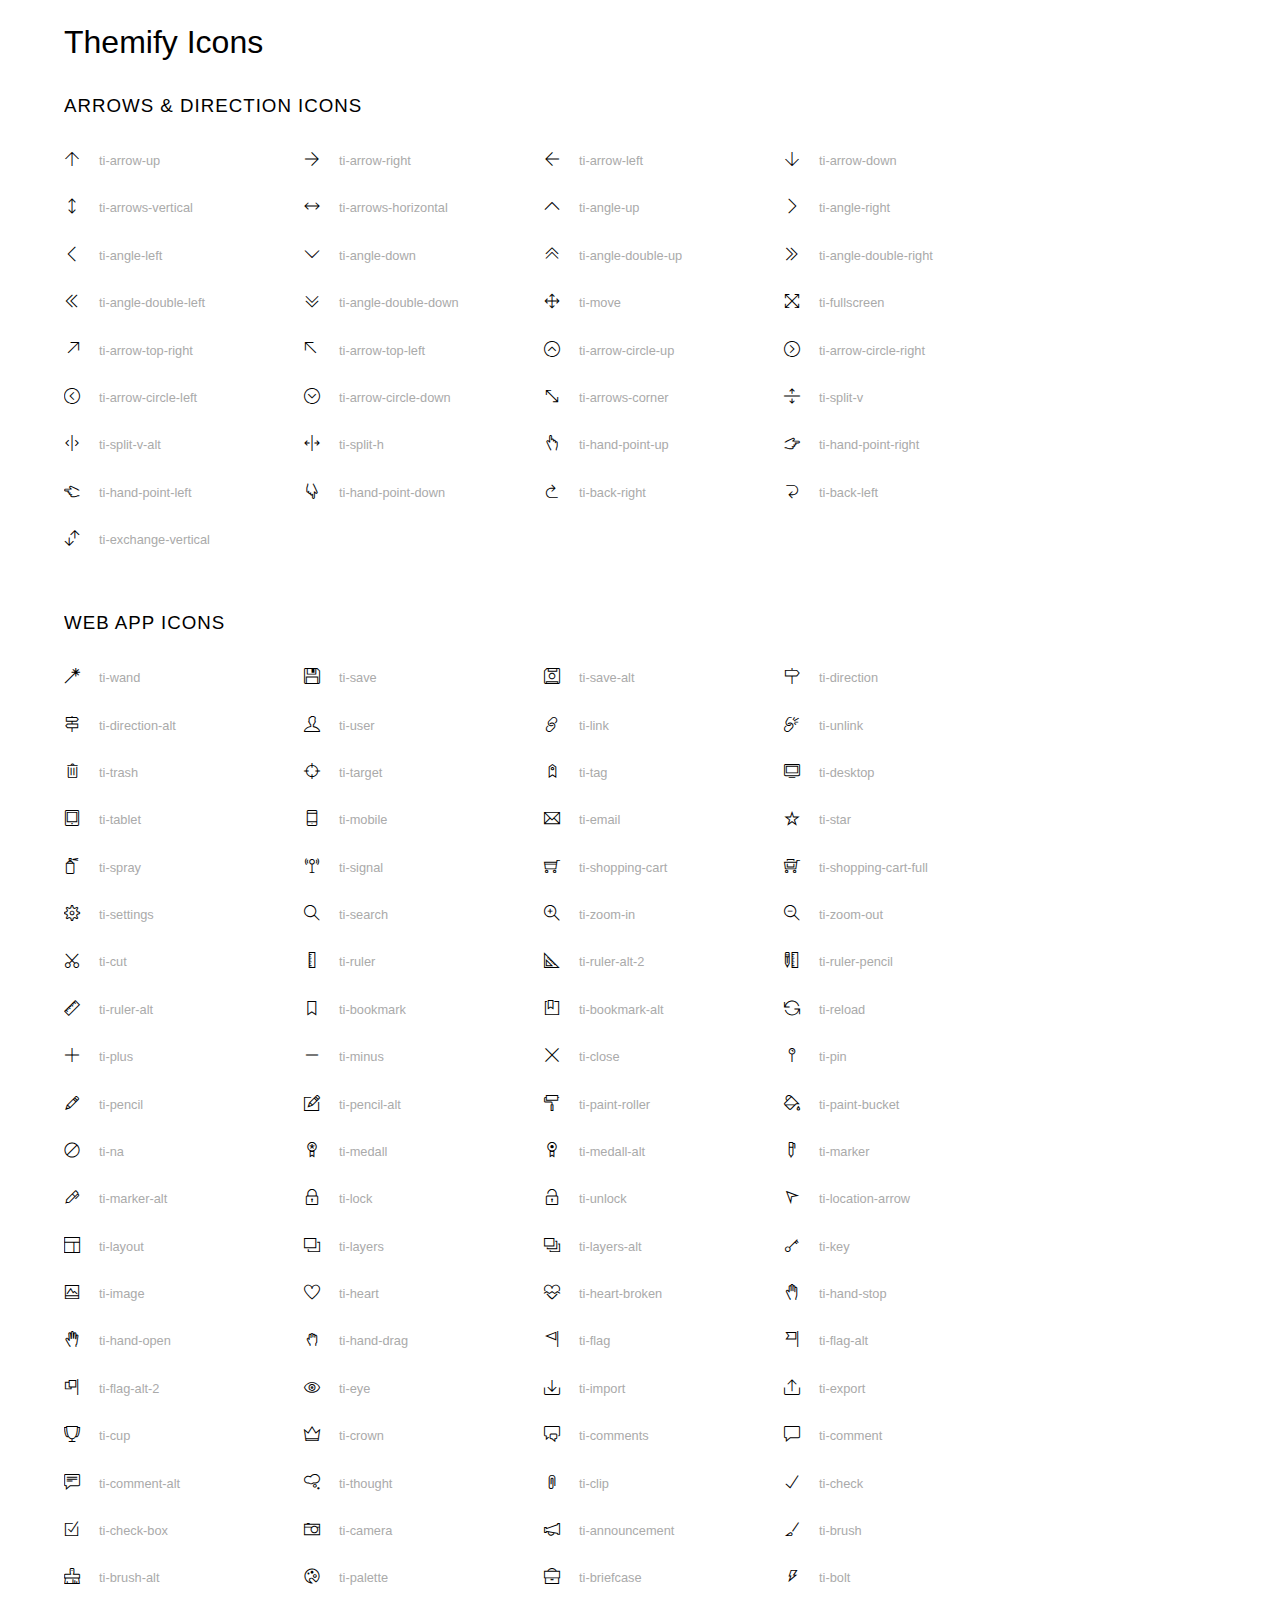
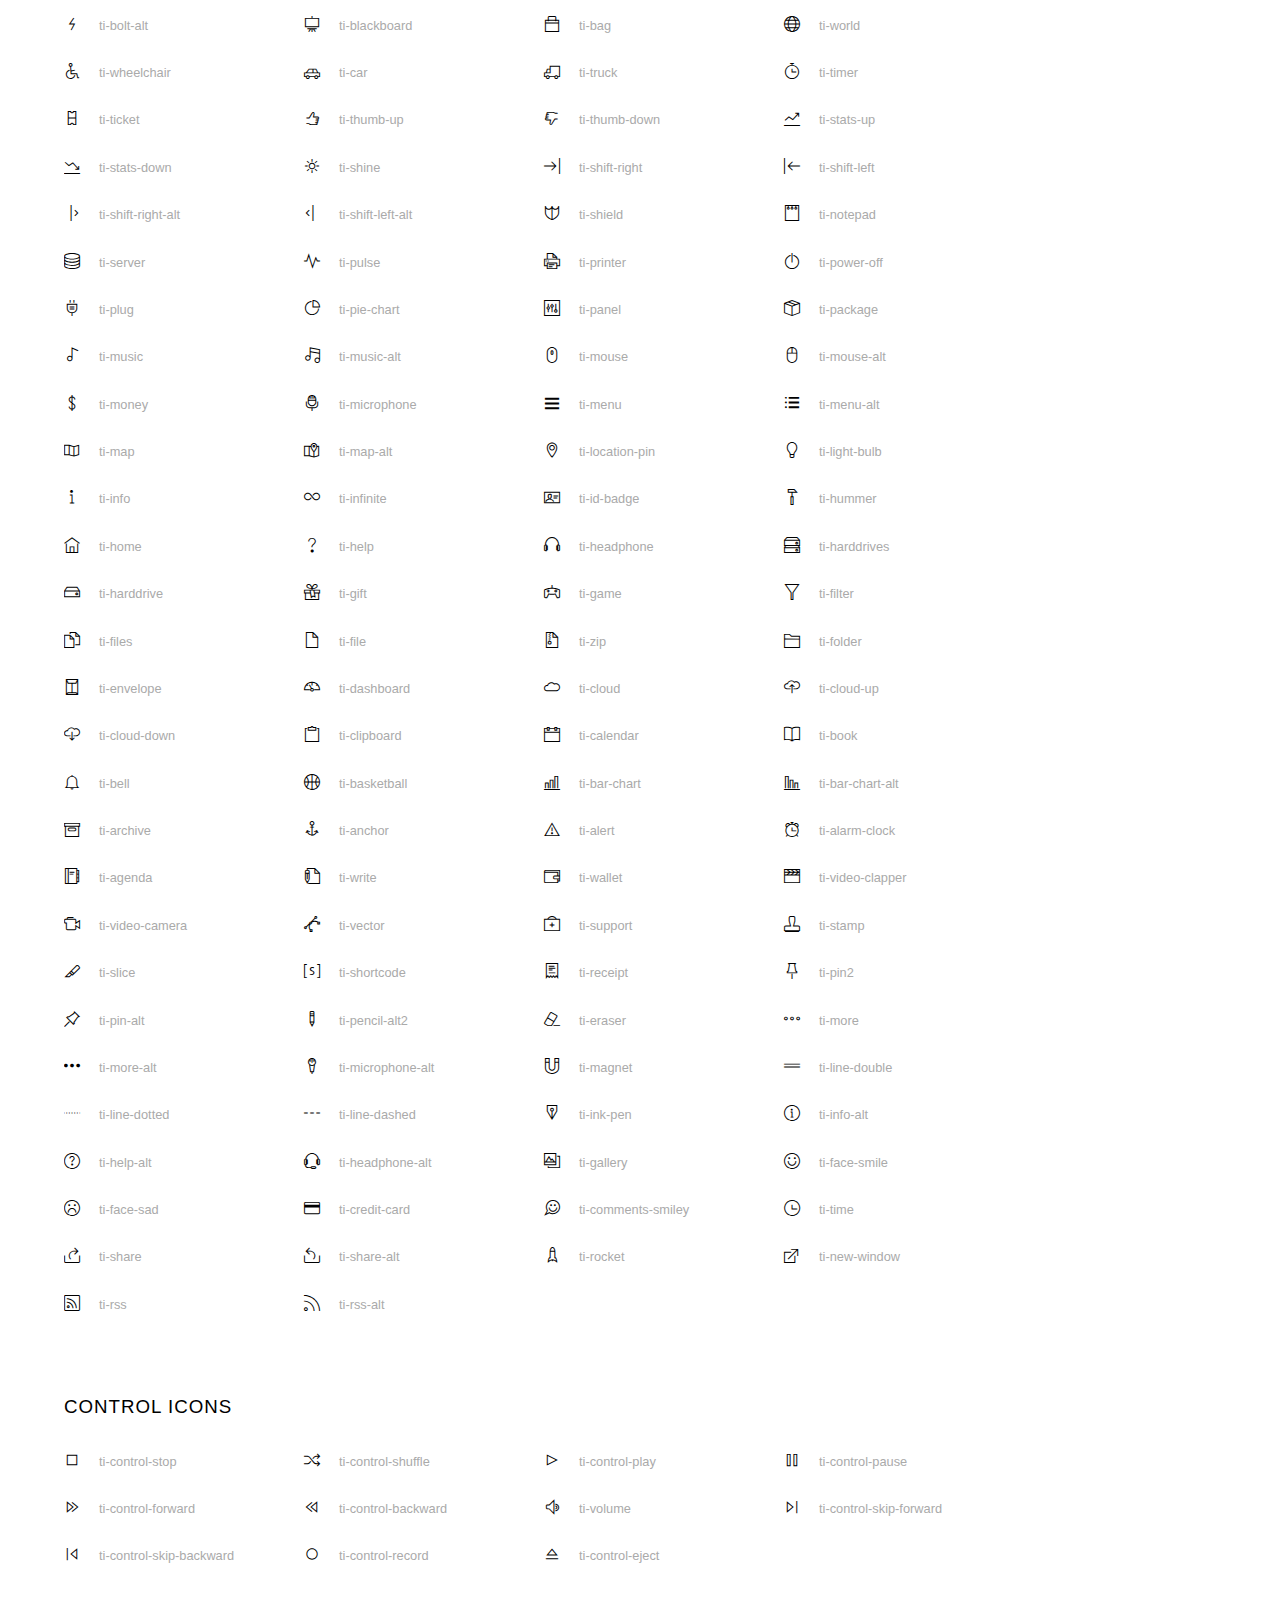
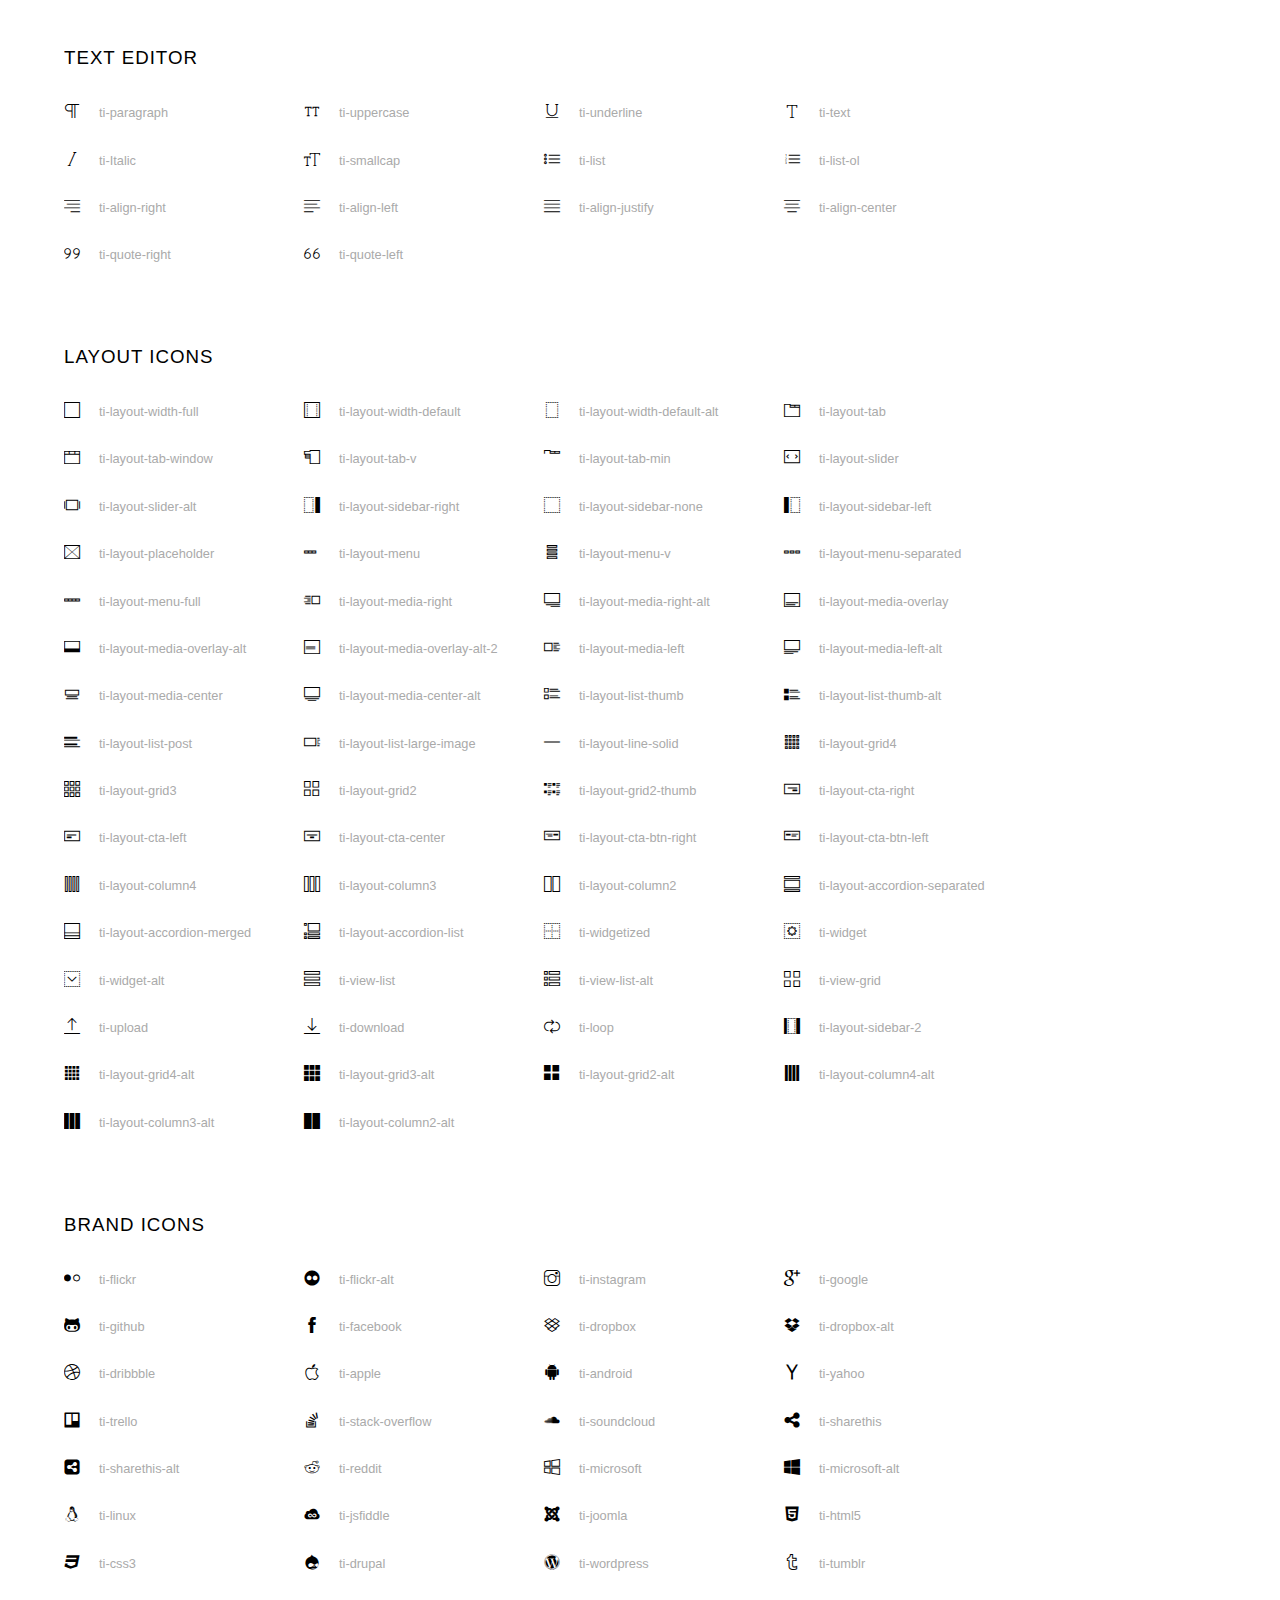
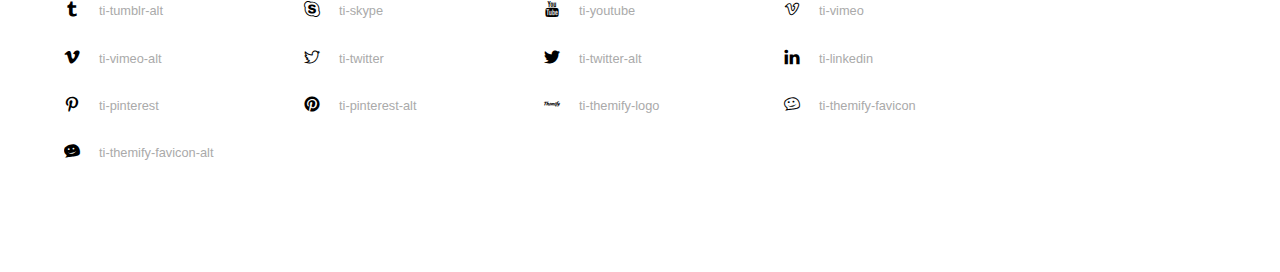
<file: SmartHome/LogIn/main/themify-icons/index.html>
<!doctype html>
<html>
<head>
	<meta charset="utf-8">
	<title>Themify Icon Font</title>
	<meta name="viewport" content="width=device-width">
	<link rel="stylesheet" href="demo-files/demo.css">
	<link rel="stylesheet" href="themify-icons.css">
	<!--[if lt IE 8]><!-->
	<link rel="stylesheet" href="ie7/ie7.css">
	<!--<![endif]-->
</head>
<body>
	<h1>Themify Icons</h1>

	<div class="icon-section">

		<div class="icon-section">
			<h3>Arrows &amp; Direction Icons </h3>

			<div class="icon-container">
				<span class="ti-arrow-up"></span><span class="icon-name"> ti-arrow-up</span>
			</div>
			<div class="icon-container">
				<span class="ti-arrow-right"></span><span class="icon-name"> ti-arrow-right</span>
			</div>
			<div class="icon-container">
				<span class="ti-arrow-left"></span><span class="icon-name"> ti-arrow-left</span>
			</div>
			<div class="icon-container">
				<span class="ti-arrow-down"></span><span class="icon-name"> ti-arrow-down</span>
			</div>
			<div class="icon-container">
				<span class="ti-arrows-vertical"></span><span class="icon-name"> ti-arrows-vertical</span>
			</div>
			<div class="icon-container">
				<span class="ti-arrows-horizontal"></span><span class="icon-name"> ti-arrows-horizontal</span>
			</div>
			<div class="icon-container">
				<span class="ti-angle-up"></span><span class="icon-name"> ti-angle-up</span>
			</div>
			<div class="icon-container">
				<span class="ti-angle-right"></span><span class="icon-name"> ti-angle-right</span>
			</div>
			<div class="icon-container">
				<span class="ti-angle-left"></span><span class="icon-name"> ti-angle-left</span>
			</div>
			<div class="icon-container">
				<span class="ti-angle-down"></span><span class="icon-name"> ti-angle-down</span>
			</div>	
			<div class="icon-container">
				<span class="ti-angle-double-up"></span><span class="icon-name"> ti-angle-double-up</span>
			</div>
			<div class="icon-container">
				<span class="ti-angle-double-right"></span><span class="icon-name"> ti-angle-double-right</span>
			</div>
			<div class="icon-container">
				<span class="ti-angle-double-left"></span><span class="icon-name"> ti-angle-double-left</span>
			</div>
			<div class="icon-container">
				<span class="ti-angle-double-down"></span><span class="icon-name"> ti-angle-double-down</span>
			</div>					
			<div class="icon-container">
				<span class="ti-move"></span><span class="icon-name"> ti-move</span>
			</div>
			<div class="icon-container">
				<span class="ti-fullscreen"></span><span class="icon-name"> ti-fullscreen</span>
			</div>
			<div class="icon-container">
				<span class="ti-arrow-top-right"></span><span class="icon-name"> ti-arrow-top-right</span>
			</div>
			<div class="icon-container">
				<span class="ti-arrow-top-left"></span><span class="icon-name"> ti-arrow-top-left</span>
			</div>
			<div class="icon-container">
				<span class="ti-arrow-circle-up"></span><span class="icon-name"> ti-arrow-circle-up</span>
			</div>
			<div class="icon-container">
				<span class="ti-arrow-circle-right"></span><span class="icon-name"> ti-arrow-circle-right</span>
			</div>
			<div class="icon-container">
				<span class="ti-arrow-circle-left"></span><span class="icon-name"> ti-arrow-circle-left</span>
			</div>
			<div class="icon-container">
				<span class="ti-arrow-circle-down"></span><span class="icon-name"> ti-arrow-circle-down</span>
			</div>
			<div class="icon-container">
				<span class="ti-arrows-corner"></span><span class="icon-name"> ti-arrows-corner</span>
			</div>
			<div class="icon-container">
				<span class="ti-split-v"></span><span class="icon-name"> ti-split-v</span>
			</div>

			<div class="icon-container">
				<span class="ti-split-v-alt"></span><span class="icon-name"> ti-split-v-alt</span>
			</div>
			<div class="icon-container">
				<span class="ti-split-h"></span><span class="icon-name"> ti-split-h</span>
			</div>
			<div class="icon-container">
				<span class="ti-hand-point-up"></span><span class="icon-name"> ti-hand-point-up</span>
			</div>
			<div class="icon-container">
				<span class="ti-hand-point-right"></span><span class="icon-name"> ti-hand-point-right</span>
			</div>
			<div class="icon-container">
				<span class="ti-hand-point-left"></span><span class="icon-name"> ti-hand-point-left</span>
			</div>
			<div class="icon-container">
				<span class="ti-hand-point-down"></span><span class="icon-name"> ti-hand-point-down</span>
			</div>
			<div class="icon-container">
				<span class="ti-back-right"></span><span class="icon-name"> ti-back-right</span>
			</div>
			<div class="icon-container">
				<span class="ti-back-left"></span><span class="icon-name"> ti-back-left</span>
			</div>
			<div class="icon-container">
				<span class="ti-exchange-vertical"></span><span class="icon-name"> ti-exchange-vertical</span>
			</div>

		</div> <!-- Arrows Icons -->



		<h3>Web App Icons</h3>
		
		<div class="icon-section">

			<div class="icon-container">
				<span class="ti-wand"></span><span class="icon-name"> ti-wand</span>
			</div>
			<div class="icon-container">
				<span class="ti-save"></span><span class="icon-name"> ti-save</span>
			</div>
			<div class="icon-container">
				<span class="ti-save-alt"></span><span class="icon-name"> ti-save-alt</span>
			</div>

			<div class="icon-container">
				<span class="ti-direction"></span><span class="icon-name"> ti-direction</span>
			</div>
			<div class="icon-container">
				<span class="ti-direction-alt"></span><span class="icon-name"> ti-direction-alt</span>
			</div>
			<div class="icon-container">
				<span class="ti-user"></span><span class="icon-name"> ti-user</span>
			</div>
			<div class="icon-container">
				<span class="ti-link"></span><span class="icon-name"> ti-link</span>
			</div>
			<div class="icon-container">
				<span class="ti-unlink"></span><span class="icon-name"> ti-unlink</span>
			</div>
			<div class="icon-container">
				<span class="ti-trash"></span><span class="icon-name"> ti-trash</span>
			</div>
			<div class="icon-container">
				<span class="ti-target"></span><span class="icon-name"> ti-target</span>
			</div>
			<div class="icon-container">
				<span class="ti-tag"></span><span class="icon-name"> ti-tag</span>
			</div>
			<div class="icon-container">
				<span class="ti-desktop"></span><span class="icon-name"> ti-desktop</span>
			</div>
			<div class="icon-container">
				<span class="ti-tablet"></span><span class="icon-name"> ti-tablet</span>
			</div>
			<div class="icon-container">
				<span class="ti-mobile"></span><span class="icon-name"> ti-mobile</span>
			</div>
			<div class="icon-container">
				<span class="ti-email"></span><span class="icon-name"> ti-email</span>
			</div>	
			<div class="icon-container">
				<span class="ti-star"></span><span class="icon-name"> ti-star</span>
			</div>
			<div class="icon-container">
				<span class="ti-spray"></span><span class="icon-name"> ti-spray</span>
			</div>
			<div class="icon-container">
				<span class="ti-signal"></span><span class="icon-name"> ti-signal</span>
			</div>
			<div class="icon-container">
				<span class="ti-shopping-cart"></span><span class="icon-name"> ti-shopping-cart</span>
			</div>
			<div class="icon-container">
				<span class="ti-shopping-cart-full"></span><span class="icon-name"> ti-shopping-cart-full</span>
			</div>
			<div class="icon-container">
				<span class="ti-settings"></span><span class="icon-name"> ti-settings</span>
			</div>
			<div class="icon-container">
				<span class="ti-search"></span><span class="icon-name"> ti-search</span>
			</div>
			<div class="icon-container">
				<span class="ti-zoom-in"></span><span class="icon-name"> ti-zoom-in</span>
			</div>
			<div class="icon-container">
				<span class="ti-zoom-out"></span><span class="icon-name"> ti-zoom-out</span>
			</div>
			<div class="icon-container">
				<span class="ti-cut"></span><span class="icon-name"> ti-cut</span>
			</div>
			<div class="icon-container">
				<span class="ti-ruler"></span><span class="icon-name"> ti-ruler</span>
			</div>
			<div class="icon-container">
				<span class="ti-ruler-alt-2"></span><span class="icon-name"> ti-ruler-alt-2</span>
			</div>			
			<div class="icon-container">
				<span class="ti-ruler-pencil"></span><span class="icon-name"> ti-ruler-pencil</span>
			</div>
			<div class="icon-container">
				<span class="ti-ruler-alt"></span><span class="icon-name"> ti-ruler-alt</span>
			</div>
			<div class="icon-container">
				<span class="ti-bookmark"></span><span class="icon-name"> ti-bookmark</span>
			</div>
			<div class="icon-container">
				<span class="ti-bookmark-alt"></span><span class="icon-name"> ti-bookmark-alt</span>
			</div>
			<div class="icon-container">
				<span class="ti-reload"></span><span class="icon-name"> ti-reload</span>
			</div>
			<div class="icon-container">
				<span class="ti-plus"></span><span class="icon-name"> ti-plus</span>
			</div>
			<div class="icon-container">
				<span class="ti-minus"></span><span class="icon-name"> ti-minus</span>
			</div>
			<div class="icon-container">
				<span class="ti-close"></span><span class="icon-name"> ti-close</span>
			</div>			
			<div class="icon-container">
				<span class="ti-pin"></span><span class="icon-name"> ti-pin</span>
			</div>
			<div class="icon-container">
				<span class="ti-pencil"></span><span class="icon-name"> ti-pencil</span>
			</div>
					
		  	<div class="icon-container">
				<span class="ti-pencil-alt"></span><span class="icon-name"> ti-pencil-alt</span>
			</div>
			<div class="icon-container">
				<span class="ti-paint-roller"></span><span class="icon-name"> ti-paint-roller</span>
			</div>
			<div class="icon-container">
				<span class="ti-paint-bucket"></span><span class="icon-name"> ti-paint-bucket</span>
			</div>
			<div class="icon-container">
				<span class="ti-na"></span><span class="icon-name"> ti-na</span>
			</div>
			<div class="icon-container">
				<span class="ti-medall"></span><span class="icon-name"> ti-medall</span>
			</div>
			<div class="icon-container">
				<span class="ti-medall-alt"></span><span class="icon-name"> ti-medall-alt</span>
			</div>
			<div class="icon-container">
				<span class="ti-marker"></span><span class="icon-name"> ti-marker</span>
			</div>
			<div class="icon-container">
				<span class="ti-marker-alt"></span><span class="icon-name"> ti-marker-alt</span>
			</div>

			<div class="icon-container">
				<span class="ti-lock"></span><span class="icon-name"> ti-lock</span>
			</div>
			<div class="icon-container">
				<span class="ti-unlock"></span><span class="icon-name"> ti-unlock</span>
			</div>
			<div class="icon-container">
				<span class="ti-location-arrow"></span><span class="icon-name"> ti-location-arrow</span>
			</div>
			<div class="icon-container">
				<span class="ti-layout"></span><span class="icon-name"> ti-layout</span>
			</div>
			<div class="icon-container">
				<span class="ti-layers"></span><span class="icon-name"> ti-layers</span>
			</div>
			<div class="icon-container">
				<span class="ti-layers-alt"></span><span class="icon-name"> ti-layers-alt</span>
			</div>
			<div class="icon-container">
				<span class="ti-key"></span><span class="icon-name"> ti-key</span>
			</div>
			<div class="icon-container">
				<span class="ti-image"></span><span class="icon-name"> ti-image</span>
			</div>
			<div class="icon-container">
				<span class="ti-heart"></span><span class="icon-name"> ti-heart</span>
			</div>
			<div class="icon-container">
				<span class="ti-heart-broken"></span><span class="icon-name"> ti-heart-broken</span>
			</div>
			<div class="icon-container">
				<span class="ti-hand-stop"></span><span class="icon-name"> ti-hand-stop</span>
			</div>
			<div class="icon-container">
				<span class="ti-hand-open"></span><span class="icon-name"> ti-hand-open</span>
			</div>
			<div class="icon-container">
				<span class="ti-hand-drag"></span><span class="icon-name"> ti-hand-drag</span>
			</div>
			<div class="icon-container">
				<span class="ti-flag"></span><span class="icon-name"> ti-flag</span>
			</div>
			<div class="icon-container">
				<span class="ti-flag-alt"></span><span class="icon-name"> ti-flag-alt</span>
			</div>
			<div class="icon-container">
				<span class="ti-flag-alt-2"></span><span class="icon-name"> ti-flag-alt-2</span>
			</div>
			<div class="icon-container">
				<span class="ti-eye"></span><span class="icon-name"> ti-eye</span>
			</div>
			<div class="icon-container">
				<span class="ti-import"></span><span class="icon-name"> ti-import</span>
			</div>			
			<div class="icon-container">
				<span class="ti-export"></span><span class="icon-name"> ti-export</span>
			</div>
			<div class="icon-container">
				<span class="ti-cup"></span><span class="icon-name"> ti-cup</span>
			</div>
			<div class="icon-container">
				<span class="ti-crown"></span><span class="icon-name"> ti-crown</span>
			</div>
			<div class="icon-container">
				<span class="ti-comments"></span><span class="icon-name"> ti-comments</span>
			</div>
			<div class="icon-container">
				<span class="ti-comment"></span><span class="icon-name"> ti-comment</span>
			</div>
			<div class="icon-container">
				<span class="ti-comment-alt"></span><span class="icon-name"> ti-comment-alt</span>
			</div>
			<div class="icon-container">
				<span class="ti-thought"></span><span class="icon-name"> ti-thought</span>
			</div>			
			<div class="icon-container">
				<span class="ti-clip"></span><span class="icon-name"> ti-clip</span>
			</div>

			<div class="icon-container">
				<span class="ti-check"></span><span class="icon-name"> ti-check</span>
			</div>
			<div class="icon-container">
				<span class="ti-check-box"></span><span class="icon-name"> ti-check-box</span>
			</div>
			<div class="icon-container">
				<span class="ti-camera"></span><span class="icon-name"> ti-camera</span>
			</div>
			<div class="icon-container">
				<span class="ti-announcement"></span><span class="icon-name"> ti-announcement</span>
			</div>
			<div class="icon-container">
				<span class="ti-brush"></span><span class="icon-name"> ti-brush</span>
			</div>
			<div class="icon-container">
				<span class="ti-brush-alt"></span><span class="icon-name"> ti-brush-alt</span>
			</div>
			<div class="icon-container">
				<span class="ti-palette"></span><span class="icon-name"> ti-palette</span>
			</div>			
			<div class="icon-container">
				<span class="ti-briefcase"></span><span class="icon-name"> ti-briefcase</span>
			</div>
			<div class="icon-container">
				<span class="ti-bolt"></span><span class="icon-name"> ti-bolt</span>
			</div>
			<div class="icon-container">
				<span class="ti-bolt-alt"></span><span class="icon-name"> ti-bolt-alt</span>
			</div>
			<div class="icon-container">
				<span class="ti-blackboard"></span><span class="icon-name"> ti-blackboard</span>
			</div>
			<div class="icon-container">
				<span class="ti-bag"></span><span class="icon-name"> ti-bag</span>
			</div>
			<div class="icon-container">
				<span class="ti-world"></span><span class="icon-name"> ti-world</span>
			</div>
			<div class="icon-container">
				<span class="ti-wheelchair"></span><span class="icon-name"> ti-wheelchair</span>
			</div>
			<div class="icon-container">
				<span class="ti-car"></span><span class="icon-name"> ti-car</span>
			</div>
			<div class="icon-container">
				<span class="ti-truck"></span><span class="icon-name"> ti-truck</span>
			</div>
			<div class="icon-container">
				<span class="ti-timer"></span><span class="icon-name"> ti-timer</span>
			</div>
			<div class="icon-container">
				<span class="ti-ticket"></span><span class="icon-name"> ti-ticket</span>
			</div>
			<div class="icon-container">
				<span class="ti-thumb-up"></span><span class="icon-name"> ti-thumb-up</span>
			</div>
			<div class="icon-container">
				<span class="ti-thumb-down"></span><span class="icon-name"> ti-thumb-down</span>
			</div>

			<div class="icon-container">
				<span class="ti-stats-up"></span><span class="icon-name"> ti-stats-up</span>
			</div>
			<div class="icon-container">
				<span class="ti-stats-down"></span><span class="icon-name"> ti-stats-down</span>
			</div>
			<div class="icon-container">
				<span class="ti-shine"></span><span class="icon-name"> ti-shine</span>
			</div>
			<div class="icon-container">
				<span class="ti-shift-right"></span><span class="icon-name"> ti-shift-right</span>
			</div>
			<div class="icon-container">
				<span class="ti-shift-left"></span><span class="icon-name"> ti-shift-left</span>
			</div>

			<div class="icon-container">
				<span class="ti-shift-right-alt"></span><span class="icon-name"> ti-shift-right-alt</span>
			</div>
			<div class="icon-container">
				<span class="ti-shift-left-alt"></span><span class="icon-name"> ti-shift-left-alt</span>
			</div>
			<div class="icon-container">
				<span class="ti-shield"></span><span class="icon-name"> ti-shield</span>
			</div>
			<div class="icon-container">
				<span class="ti-notepad"></span><span class="icon-name"> ti-notepad</span>
			</div>
			<div class="icon-container">
				<span class="ti-server"></span><span class="icon-name"> ti-server</span>
			</div>

			<div class="icon-container">
				<span class="ti-pulse"></span><span class="icon-name"> ti-pulse</span>
			</div>
			<div class="icon-container">
				<span class="ti-printer"></span><span class="icon-name"> ti-printer</span>
			</div>
			<div class="icon-container">
				<span class="ti-power-off"></span><span class="icon-name"> ti-power-off</span>
			</div>
			<div class="icon-container">
				<span class="ti-plug"></span><span class="icon-name"> ti-plug</span>
			</div>
			<div class="icon-container">
				<span class="ti-pie-chart"></span><span class="icon-name"> ti-pie-chart</span>
			</div>

			<div class="icon-container">
				<span class="ti-panel"></span><span class="icon-name"> ti-panel</span>
			</div>
			<div class="icon-container">
				<span class="ti-package"></span><span class="icon-name"> ti-package</span>
			</div>
			<div class="icon-container">
				<span class="ti-music"></span><span class="icon-name"> ti-music</span>
			</div>
			<div class="icon-container">
				<span class="ti-music-alt"></span><span class="icon-name"> ti-music-alt</span>
			</div>
			<div class="icon-container">
				<span class="ti-mouse"></span><span class="icon-name"> ti-mouse</span>
			</div>
			<div class="icon-container">
				<span class="ti-mouse-alt"></span><span class="icon-name"> ti-mouse-alt</span>
			</div>
			<div class="icon-container">
				<span class="ti-money"></span><span class="icon-name"> ti-money</span>
			</div>
			<div class="icon-container">
				<span class="ti-microphone"></span><span class="icon-name"> ti-microphone</span>
			</div>
			<div class="icon-container">
				<span class="ti-menu"></span><span class="icon-name"> ti-menu</span>
			</div>
			<div class="icon-container">
				<span class="ti-menu-alt"></span><span class="icon-name"> ti-menu-alt</span>
			</div>
			<div class="icon-container">
				<span class="ti-map"></span><span class="icon-name"> ti-map</span>
			</div>
			<div class="icon-container">
				<span class="ti-map-alt"></span><span class="icon-name"> ti-map-alt</span>
			</div>

			<div class="icon-container">
				<span class="ti-location-pin"></span><span class="icon-name"> ti-location-pin</span>
			</div>

			<div class="icon-container">
				<span class="ti-light-bulb"></span><span class="icon-name"> ti-light-bulb</span>
			</div>
			<div class="icon-container">
				<span class="ti-info"></span><span class="icon-name"> ti-info</span>
			</div>
			<div class="icon-container">
				<span class="ti-infinite"></span><span class="icon-name"> ti-infinite</span>
			</div>
			<div class="icon-container">
				<span class="ti-id-badge"></span><span class="icon-name"> ti-id-badge</span>
			</div>
			<div class="icon-container">
				<span class="ti-hummer"></span><span class="icon-name"> ti-hummer</span>
			</div>
			<div class="icon-container">
				<span class="ti-home"></span><span class="icon-name"> ti-home</span>
			</div>
			<div class="icon-container">
				<span class="ti-help"></span><span class="icon-name"> ti-help</span>
			</div>
			<div class="icon-container">
				<span class="ti-headphone"></span><span class="icon-name"> ti-headphone</span>
			</div>
			<div class="icon-container">
				<span class="ti-harddrives"></span><span class="icon-name"> ti-harddrives</span>
			</div>
			<div class="icon-container">
				<span class="ti-harddrive"></span><span class="icon-name"> ti-harddrive</span>
			</div>
			<div class="icon-container">
				<span class="ti-gift"></span><span class="icon-name"> ti-gift</span>
			</div>
			<div class="icon-container">
				<span class="ti-game"></span><span class="icon-name"> ti-game</span>
			</div>
			<div class="icon-container">
				<span class="ti-filter"></span><span class="icon-name"> ti-filter</span>
			</div>
			<div class="icon-container">
				<span class="ti-files"></span><span class="icon-name"> ti-files</span>
			</div>
			<div class="icon-container">
				<span class="ti-file"></span><span class="icon-name"> ti-file</span>
			</div>
			<div class="icon-container">
				<span class="ti-zip"></span><span class="icon-name"> ti-zip</span>
			</div>
			<div class="icon-container">
				<span class="ti-folder"></span><span class="icon-name"> ti-folder</span>
			</div>			
			<div class="icon-container">
				<span class="ti-envelope"></span><span class="icon-name"> ti-envelope</span>
			</div>


			<div class="icon-container">
				<span class="ti-dashboard"></span><span class="icon-name"> ti-dashboard</span>
			</div>
			<div class="icon-container">
				<span class="ti-cloud"></span><span class="icon-name"> ti-cloud</span>
			</div>
			<div class="icon-container">
				<span class="ti-cloud-up"></span><span class="icon-name"> ti-cloud-up</span>
			</div>
			<div class="icon-container">
				<span class="ti-cloud-down"></span><span class="icon-name"> ti-cloud-down</span>
			</div>
			<div class="icon-container">
				<span class="ti-clipboard"></span><span class="icon-name"> ti-clipboard</span>
			</div>
			<div class="icon-container">
				<span class="ti-calendar"></span><span class="icon-name"> ti-calendar</span>
			</div>
			<div class="icon-container">
				<span class="ti-book"></span><span class="icon-name"> ti-book</span>
			</div>
			<div class="icon-container">
				<span class="ti-bell"></span><span class="icon-name"> ti-bell</span>
			</div>
			<div class="icon-container">
				<span class="ti-basketball"></span><span class="icon-name"> ti-basketball</span>
			</div>
			<div class="icon-container">
				<span class="ti-bar-chart"></span><span class="icon-name"> ti-bar-chart</span>
			</div>
			<div class="icon-container">
				<span class="ti-bar-chart-alt"></span><span class="icon-name"> ti-bar-chart-alt</span>
			</div>


			<div class="icon-container">
				<span class="ti-archive"></span><span class="icon-name"> ti-archive</span>
			</div>
			<div class="icon-container">
				<span class="ti-anchor"></span><span class="icon-name"> ti-anchor</span>
			</div>

			<div class="icon-container">
				<span class="ti-alert"></span><span class="icon-name"> ti-alert</span>
			</div>
			<div class="icon-container">
				<span class="ti-alarm-clock"></span><span class="icon-name"> ti-alarm-clock</span>
			</div>
			<div class="icon-container">
				<span class="ti-agenda"></span><span class="icon-name"> ti-agenda</span>
			</div>
			<div class="icon-container">
				<span class="ti-write"></span><span class="icon-name"> ti-write</span>
			</div>

			<div class="icon-container">
				<span class="ti-wallet"></span><span class="icon-name"> ti-wallet</span>
			</div>
			<div class="icon-container">
				<span class="ti-video-clapper"></span><span class="icon-name"> ti-video-clapper</span>
			</div>
			<div class="icon-container">
				<span class="ti-video-camera"></span><span class="icon-name"> ti-video-camera</span>
			</div>
			<div class="icon-container">
				<span class="ti-vector"></span><span class="icon-name"> ti-vector</span>
			</div>

			<div class="icon-container">
				<span class="ti-support"></span><span class="icon-name"> ti-support</span>
			</div>
			<div class="icon-container">
				<span class="ti-stamp"></span><span class="icon-name"> ti-stamp</span>
			</div>
			<div class="icon-container">
				<span class="ti-slice"></span><span class="icon-name"> ti-slice</span>
			</div>
			<div class="icon-container">
				<span class="ti-shortcode"></span><span class="icon-name"> ti-shortcode</span>
			</div>
			<div class="icon-container">
				<span class="ti-receipt"></span><span class="icon-name"> ti-receipt</span>
			</div>
			<div class="icon-container">
				<span class="ti-pin2"></span><span class="icon-name"> ti-pin2</span>
			</div>
			<div class="icon-container">
				<span class="ti-pin-alt"></span><span class="icon-name"> ti-pin-alt</span>
			</div>
			<div class="icon-container">
				<span class="ti-pencil-alt2"></span><span class="icon-name"> ti-pencil-alt2</span>
			</div>
			<div class="icon-container">
				<span class="ti-eraser"></span><span class="icon-name"> ti-eraser</span>
			</div>			
			<div class="icon-container">
				<span class="ti-more"></span><span class="icon-name"> ti-more</span>
			</div>
			<div class="icon-container">
				<span class="ti-more-alt"></span><span class="icon-name"> ti-more-alt</span>
			</div>
			<div class="icon-container">
				<span class="ti-microphone-alt"></span><span class="icon-name"> ti-microphone-alt</span>
			</div>
			<div class="icon-container">
				<span class="ti-magnet"></span><span class="icon-name"> ti-magnet</span>
			</div>
			<div class="icon-container">
				<span class="ti-line-double"></span><span class="icon-name"> ti-line-double</span>
			</div>
			<div class="icon-container">
				<span class="ti-line-dotted"></span><span class="icon-name"> ti-line-dotted</span>
			</div>
			<div class="icon-container">
				<span class="ti-line-dashed"></span><span class="icon-name"> ti-line-dashed</span>
			</div>

			<div class="icon-container">
				<span class="ti-ink-pen"></span><span class="icon-name"> ti-ink-pen</span>
			</div>
			<div class="icon-container">
				<span class="ti-info-alt"></span><span class="icon-name"> ti-info-alt</span>
			</div>
			<div class="icon-container">
				<span class="ti-help-alt"></span><span class="icon-name"> ti-help-alt</span>
			</div>
			<div class="icon-container">
				<span class="ti-headphone-alt"></span><span class="icon-name"> ti-headphone-alt</span>
			</div>

			<div class="icon-container">
				<span class="ti-gallery"></span><span class="icon-name"> ti-gallery</span>
			</div>
			<div class="icon-container">
				<span class="ti-face-smile"></span><span class="icon-name"> ti-face-smile</span>
			</div>
			<div class="icon-container">
				<span class="ti-face-sad"></span><span class="icon-name"> ti-face-sad</span>
			</div>
			<div class="icon-container">
				<span class="ti-credit-card"></span><span class="icon-name"> ti-credit-card</span>
			</div>
			<div class="icon-container">
				<span class="ti-comments-smiley"></span><span class="icon-name"> ti-comments-smiley</span>
			</div>
			<div class="icon-container">
				<span class="ti-time"></span><span class="icon-name"> ti-time</span>
			</div>
			<div class="icon-container">
				<span class="ti-share"></span><span class="icon-name"> ti-share</span>
			</div>
			<div class="icon-container">
				<span class="ti-share-alt"></span><span class="icon-name"> ti-share-alt</span>
			</div>
			<div class="icon-container">
				<span class="ti-rocket"></span><span class="icon-name"> ti-rocket</span>
			</div>

			<div class="icon-container">
				<span class="ti-new-window"></span><span class="icon-name"> ti-new-window</span>
			</div>

			<div class="icon-container">
				<span class="ti-rss"></span><span class="icon-name"> ti-rss</span>
			</div>

			<div class="icon-container">
				<span class="ti-rss-alt"></span><span class="icon-name"> ti-rss-alt</span>
			</div>
			
		</div><!-- Web App Icons -->


		<div class="icon-section">
			<h3>Control Icons</h3>
			<div class="icon-container">
				<span class="ti-control-stop"></span><span class="icon-name"> ti-control-stop</span>
			</div>
			<div class="icon-container">
				<span class="ti-control-shuffle"></span><span class="icon-name"> ti-control-shuffle</span>
			</div>
			<div class="icon-container">
				<span class="ti-control-play"></span><span class="icon-name"> ti-control-play</span>
			</div>
			<div class="icon-container">
				<span class="ti-control-pause"></span><span class="icon-name"> ti-control-pause</span>
			</div>
			<div class="icon-container">
				<span class="ti-control-forward"></span><span class="icon-name"> ti-control-forward</span>
			</div>
			<div class="icon-container">
				<span class="ti-control-backward"></span><span class="icon-name"> ti-control-backward</span>
			</div>	
			<div class="icon-container">
				<span class="ti-volume"></span><span class="icon-name"> ti-volume</span>
			</div>
			<div class="icon-container">
				<span class="ti-control-skip-forward"></span><span class="icon-name"> ti-control-skip-forward</span>
			</div>
			<div class="icon-container">
				<span class="ti-control-skip-backward"></span><span class="icon-name"> ti-control-skip-backward</span>
			</div>
			<div class="icon-container">
				<span class="ti-control-record"></span><span class="icon-name"> ti-control-record</span>
			</div>
			<div class="icon-container">
				<span class="ti-control-eject"></span><span class="icon-name"> ti-control-eject</span>
			</div>			
		</div> <!-- Control Icons -->


		<div class="icon-section">
			<h3>Text Editor</h3>

			<div class="icon-container">
				<span class="ti-paragraph"></span><span class="icon-name"> ti-paragraph</span>
			</div>
			<div class="icon-container">
				<span class="ti-uppercase"></span><span class="icon-name"> ti-uppercase</span>
			</div>

			<div class="icon-container">
				<span class="ti-underline"></span><span class="icon-name"> ti-underline</span>
			</div>
			<div class="icon-container">
				<span class="ti-text"></span><span class="icon-name"> ti-text</span>
			</div>
			<div class="icon-container">
				<span class="ti-Italic"></span><span class="icon-name"> ti-Italic</span>
			</div>
			<div class="icon-container">
				<span class="ti-smallcap"></span><span class="icon-name"> ti-smallcap</span>
			</div>
			<div class="icon-container">
				<span class="ti-list"></span><span class="icon-name"> ti-list</span>
			</div>
			<div class="icon-container">
				<span class="ti-list-ol"></span><span class="icon-name"> ti-list-ol</span>
			</div>
			<div class="icon-container">
				<span class="ti-align-right"></span><span class="icon-name"> ti-align-right</span>
			</div>
			<div class="icon-container">
				<span class="ti-align-left"></span><span class="icon-name"> ti-align-left</span>
			</div>
			<div class="icon-container">
				<span class="ti-align-justify"></span><span class="icon-name"> ti-align-justify</span>
			</div>
			<div class="icon-container">
				<span class="ti-align-center"></span><span class="icon-name"> ti-align-center</span>
			</div>
			<div class="icon-container">
				<span class="ti-quote-right"></span><span class="icon-name"> ti-quote-right</span>
			</div>
			<div class="icon-container">
				<span class="ti-quote-left"></span><span class="icon-name"> ti-quote-left</span>
			</div>

		</div> <!-- Text Editor -->



		<div class="icon-section">
			<h3>Layout Icons</h3>
			<div class="icon-container">
				<span class="ti-layout-width-full"></span><span class="icon-name"> ti-layout-width-full</span>
			</div>
			<div class="icon-container">
				<span class="ti-layout-width-default"></span><span class="icon-name"> ti-layout-width-default</span>
			</div>
			<div class="icon-container">
				<span class="ti-layout-width-default-alt"></span><span class="icon-name"> ti-layout-width-default-alt</span>
			</div>
			<div class="icon-container">
				<span class="ti-layout-tab"></span><span class="icon-name"> ti-layout-tab</span>
			</div>
			<div class="icon-container">
				<span class="ti-layout-tab-window"></span><span class="icon-name"> ti-layout-tab-window</span>
			</div>
			<div class="icon-container">
				<span class="ti-layout-tab-v"></span><span class="icon-name"> ti-layout-tab-v</span>
			</div>
			<div class="icon-container">
				<span class="ti-layout-tab-min"></span><span class="icon-name"> ti-layout-tab-min</span>
			</div>
			<div class="icon-container">
				<span class="ti-layout-slider"></span><span class="icon-name"> ti-layout-slider</span>
			</div>
			<div class="icon-container">
				<span class="ti-layout-slider-alt"></span><span class="icon-name"> ti-layout-slider-alt</span>
			</div>
			<div class="icon-container">
				<span class="ti-layout-sidebar-right"></span><span class="icon-name"> ti-layout-sidebar-right</span>
			</div>
			<div class="icon-container">
				<span class="ti-layout-sidebar-none"></span><span class="icon-name"> ti-layout-sidebar-none</span>
			</div>
			<div class="icon-container">
				<span class="ti-layout-sidebar-left"></span><span class="icon-name"> ti-layout-sidebar-left</span>
			</div>
			<div class="icon-container">
				<span class="ti-layout-placeholder"></span><span class="icon-name"> ti-layout-placeholder</span>
			</div>
			<div class="icon-container">
				<span class="ti-layout-menu"></span><span class="icon-name"> ti-layout-menu</span>
			</div>
			<div class="icon-container">
				<span class="ti-layout-menu-v"></span><span class="icon-name"> ti-layout-menu-v</span>
			</div>
			<div class="icon-container">
				<span class="ti-layout-menu-separated"></span><span class="icon-name"> ti-layout-menu-separated</span>
			</div>
			<div class="icon-container">
				<span class="ti-layout-menu-full"></span><span class="icon-name"> ti-layout-menu-full</span>
			</div>
			<div class="icon-container">
				<span class="ti-layout-media-right"></span><span class="icon-name"> ti-layout-media-right</span>
			</div>
			<div class="icon-container">
				<span class="ti-layout-media-right-alt"></span><span class="icon-name"> ti-layout-media-right-alt</span>
			</div>
			<div class="icon-container">
				<span class="ti-layout-media-overlay"></span><span class="icon-name"> ti-layout-media-overlay</span>
			</div>
			<div class="icon-container">
				<span class="ti-layout-media-overlay-alt"></span><span class="icon-name"> ti-layout-media-overlay-alt</span>
			</div>
			<div class="icon-container">
				<span class="ti-layout-media-overlay-alt-2"></span><span class="icon-name"> ti-layout-media-overlay-alt-2</span>
			</div>
			<div class="icon-container">
				<span class="ti-layout-media-left"></span><span class="icon-name"> ti-layout-media-left</span>
			</div>
			<div class="icon-container">
				<span class="ti-layout-media-left-alt"></span><span class="icon-name"> ti-layout-media-left-alt</span>
			</div>
			<div class="icon-container">
				<span class="ti-layout-media-center"></span><span class="icon-name"> ti-layout-media-center</span>
			</div>
			<div class="icon-container">
				<span class="ti-layout-media-center-alt"></span><span class="icon-name"> ti-layout-media-center-alt</span>
			</div>
			<div class="icon-container">
				<span class="ti-layout-list-thumb"></span><span class="icon-name"> ti-layout-list-thumb</span>
			</div>
			<div class="icon-container">
				<span class="ti-layout-list-thumb-alt"></span><span class="icon-name"> ti-layout-list-thumb-alt</span>
			</div>
			<div class="icon-container">
				<span class="ti-layout-list-post"></span><span class="icon-name"> ti-layout-list-post</span>
			</div>
			<div class="icon-container">
				<span class="ti-layout-list-large-image"></span><span class="icon-name"> ti-layout-list-large-image</span>
			</div>
			<div class="icon-container">
				<span class="ti-layout-line-solid"></span><span class="icon-name"> ti-layout-line-solid</span>
			</div>
			<div class="icon-container">
				<span class="ti-layout-grid4"></span><span class="icon-name"> ti-layout-grid4</span>
			</div>
			<div class="icon-container">
				<span class="ti-layout-grid3"></span><span class="icon-name"> ti-layout-grid3</span>
			</div>
			<div class="icon-container">
				<span class="ti-layout-grid2"></span><span class="icon-name"> ti-layout-grid2</span>
			</div>
			<div class="icon-container">
				<span class="ti-layout-grid2-thumb"></span><span class="icon-name"> ti-layout-grid2-thumb</span>
			</div>
			<div class="icon-container">
				<span class="ti-layout-cta-right"></span><span class="icon-name"> ti-layout-cta-right</span>
			</div>
			<div class="icon-container">
				<span class="ti-layout-cta-left"></span><span class="icon-name"> ti-layout-cta-left</span>
			</div>
			<div class="icon-container">
				<span class="ti-layout-cta-center"></span><span class="icon-name"> ti-layout-cta-center</span>
			</div>
			<div class="icon-container">
				<span class="ti-layout-cta-btn-right"></span><span class="icon-name"> ti-layout-cta-btn-right</span>
			</div>
			<div class="icon-container">
				<span class="ti-layout-cta-btn-left"></span><span class="icon-name"> ti-layout-cta-btn-left</span>
			</div>
			<div class="icon-container">
				<span class="ti-layout-column4"></span><span class="icon-name"> ti-layout-column4</span>
			</div>
			<div class="icon-container">
				<span class="ti-layout-column3"></span><span class="icon-name"> ti-layout-column3</span>
			</div>
			<div class="icon-container">
				<span class="ti-layout-column2"></span><span class="icon-name"> ti-layout-column2</span>
			</div>
			<div class="icon-container">
				<span class="ti-layout-accordion-separated"></span><span class="icon-name"> ti-layout-accordion-separated</span>
			</div>
			<div class="icon-container">
				<span class="ti-layout-accordion-merged"></span><span class="icon-name"> ti-layout-accordion-merged</span>
			</div>
			<div class="icon-container">
				<span class="ti-layout-accordion-list"></span><span class="icon-name"> ti-layout-accordion-list</span>
			</div>
			<div class="icon-container">
				<span class="ti-widgetized"></span><span class="icon-name"> ti-widgetized</span>
			</div>
			<div class="icon-container">
				<span class="ti-widget"></span><span class="icon-name"> ti-widget</span>
			</div>
			<div class="icon-container">
				<span class="ti-widget-alt"></span><span class="icon-name"> ti-widget-alt</span>
			</div>
			<div class="icon-container">
				<span class="ti-view-list"></span><span class="icon-name"> ti-view-list</span>
			</div>
			<div class="icon-container">
				<span class="ti-view-list-alt"></span><span class="icon-name"> ti-view-list-alt</span>
			</div>
			<div class="icon-container">
				<span class="ti-view-grid"></span><span class="icon-name"> ti-view-grid</span>
			</div>
			<div class="icon-container">
				<span class="ti-upload"></span><span class="icon-name"> ti-upload</span>
			</div>
			<div class="icon-container">
				<span class="ti-download"></span><span class="icon-name"> ti-download</span>
			</div>	
			<div class="icon-container">
				<span class="ti-loop"></span><span class="icon-name"> ti-loop</span>
			</div>
			<div class="icon-container">
				<span class="ti-layout-sidebar-2"></span><span class="icon-name"> ti-layout-sidebar-2</span>
			</div>
			<div class="icon-container">
				<span class="ti-layout-grid4-alt"></span><span class="icon-name"> ti-layout-grid4-alt</span>
			</div>
			<div class="icon-container">
				<span class="ti-layout-grid3-alt"></span><span class="icon-name"> ti-layout-grid3-alt</span>
			</div>
			<div class="icon-container">
				<span class="ti-layout-grid2-alt"></span><span class="icon-name"> ti-layout-grid2-alt</span>
			</div>
			<div class="icon-container">
				<span class="ti-layout-column4-alt"></span><span class="icon-name"> ti-layout-column4-alt</span>
			</div>
			<div class="icon-container">
				<span class="ti-layout-column3-alt"></span><span class="icon-name"> ti-layout-column3-alt</span>
			</div>
			<div class="icon-container">
				<span class="ti-layout-column2-alt"></span><span class="icon-name"> ti-layout-column2-alt</span>
			</div>		


		</div> <!-- Layout Icons -->


		<div class="icon-section">
			<h3>Brand Icons</h3>

			<div class="icon-container">
				<span class="ti-flickr"></span><span class="icon-name"> ti-flickr</span>
			</div>
			<div class="icon-container">
				<span class="ti-flickr-alt"></span><span class="icon-name"> ti-flickr-alt</span>
			</div>			
			<div class="icon-container">
				<span class="ti-instagram"></span><span class="icon-name"> ti-instagram</span>
			</div>
			<div class="icon-container">
				<span class="ti-google"></span><span class="icon-name"> ti-google</span>
			</div>
			<div class="icon-container">
				<span class="ti-github"></span><span class="icon-name"> ti-github</span>
			</div>

			<div class="icon-container">
				<span class="ti-facebook"></span><span class="icon-name"> ti-facebook</span>
			</div>
			<div class="icon-container">
				<span class="ti-dropbox"></span><span class="icon-name"> ti-dropbox</span>
			</div>
			<div class="icon-container">
				<span class="ti-dropbox-alt"></span><span class="icon-name"> ti-dropbox-alt</span>
			</div>
			<div class="icon-container">
				<span class="ti-dribbble"></span><span class="icon-name"> ti-dribbble</span>
			</div>
			<div class="icon-container">
				<span class="ti-apple"></span><span class="icon-name"> ti-apple</span>
			</div>
			<div class="icon-container">
				<span class="ti-android"></span><span class="icon-name"> ti-android</span>
			</div>
			<div class="icon-container">
				<span class="ti-yahoo"></span><span class="icon-name"> ti-yahoo</span>
			</div>
			<div class="icon-container">
				<span class="ti-trello"></span><span class="icon-name"> ti-trello</span>
			</div>
			<div class="icon-container">
				<span class="ti-stack-overflow"></span><span class="icon-name"> ti-stack-overflow</span>
			</div>
			<div class="icon-container">
				<span class="ti-soundcloud"></span><span class="icon-name"> ti-soundcloud</span>
			</div>
			<div class="icon-container">
				<span class="ti-sharethis"></span><span class="icon-name"> ti-sharethis</span>
			</div>
			<div class="icon-container">
				<span class="ti-sharethis-alt"></span><span class="icon-name"> ti-sharethis-alt</span>
			</div>
			<div class="icon-container">
				<span class="ti-reddit"></span><span class="icon-name"> ti-reddit</span>
			</div>

			<div class="icon-container">
				<span class="ti-microsoft"></span><span class="icon-name"> ti-microsoft</span>
			</div>
			<div class="icon-container">
				<span class="ti-microsoft-alt"></span><span class="icon-name"> ti-microsoft-alt</span>
			</div>
			<div class="icon-container">
				<span class="ti-linux"></span><span class="icon-name"> ti-linux</span>
			</div>
			<div class="icon-container">
				<span class="ti-jsfiddle"></span><span class="icon-name"> ti-jsfiddle</span>
			</div>
			<div class="icon-container">
				<span class="ti-joomla"></span><span class="icon-name"> ti-joomla</span>
			</div>
			<div class="icon-container">
				<span class="ti-html5"></span><span class="icon-name"> ti-html5</span>
			</div>
			<div class="icon-container">
				<span class="ti-css3"></span><span class="icon-name"> ti-css3</span>
			</div>	
			<div class="icon-container">
				<span class="ti-drupal"></span><span class="icon-name"> ti-drupal</span>
			</div>
			<div class="icon-container">
				<span class="ti-wordpress"></span><span class="icon-name"> ti-wordpress</span>
			</div>		
			<div class="icon-container">
				<span class="ti-tumblr"></span><span class="icon-name"> ti-tumblr</span>
			</div>
			<div class="icon-container">
				<span class="ti-tumblr-alt"></span><span class="icon-name"> ti-tumblr-alt</span>
			</div>
			<div class="icon-container">
				<span class="ti-skype"></span><span class="icon-name"> ti-skype</span>
			</div>
			<div class="icon-container">
				<span class="ti-youtube"></span><span class="icon-name"> ti-youtube</span>
			</div>
			<div class="icon-container">
				<span class="ti-vimeo"></span><span class="icon-name"> ti-vimeo</span>
			</div>
			<div class="icon-container">
				<span class="ti-vimeo-alt"></span><span class="icon-name"> ti-vimeo-alt</span>
			</div>			
			<div class="icon-container">
				<span class="ti-twitter"></span><span class="icon-name"> ti-twitter</span>
			</div>
			<div class="icon-container">
				<span class="ti-twitter-alt"></span><span class="icon-name"> ti-twitter-alt</span>
			</div>
			<div class="icon-container">
				<span class="ti-linkedin"></span><span class="icon-name"> ti-linkedin</span>
			</div>
			<div class="icon-container">
				<span class="ti-pinterest"></span><span class="icon-name"> ti-pinterest</span>
			</div>

			<div class="icon-container">
				<span class="ti-pinterest-alt"></span><span class="icon-name"> ti-pinterest-alt</span>
			</div>
			<div class="icon-container">
				<span class="ti-themify-logo"></span><span class="icon-name"> ti-themify-logo</span>
			</div>
			<div class="icon-container">
				<span class="ti-themify-favicon"></span><span class="icon-name"> ti-themify-favicon</span>
			</div>
			<div class="icon-container">
				<span class="ti-themify-favicon-alt"></span><span class="icon-name"> ti-themify-favicon-alt</span>
			</div>

		</div> <!-- brand Icons -->

	</div>

</body>
</html>
</file>
<file: SmartHome/LogIn/main/themify-icons/demo-files/demo.css>
body {
	font: normal 1em/1.5em Arial, Helvetica, sans-serif;
	max-width: 90%;
	margin: 30px auto 0;
}
h1, h3 {
	font-weight: normal;
}
h3 {
	font-size: 1.4;
	text-transform: uppercase;
	letter-spacing: 1px;
}

.icon-section {
	margin: 0 0 3em;
	clear: both;
	overflow: hidden;
}
.icon-container {
	width: 240px; 
	padding: .7em 0;
	float: left; 
	position: relative;
	text-align: left;
}
.icon-container [class^="ti-"], 
.icon-container [class*=" ti-"] {
	color: #000;
	position: absolute;
	margin-top: 3px;
	transition: .3s;
}
.icon-container:hover [class^="ti-"],
.icon-container:hover [class*=" ti-"] {
	font-size: 2.2em;
	margin-top: -5px;
}
.icon-container:hover .icon-name {
	color: #000;
}
.icon-name {
	color: #aaa;
	margin-left: 35px;
	font-size: .8em;
	transition: .3s;
}
.icon-container:hover .icon-name {
	margin-left: 45px;
}
</file>
<file: SmartHome/LogIn/main/themify-icons/themify-icons.css>
@font-face {
	font-family: 'themify';
	src:url('fonts/themify.eot?-fvbane');
	src:url('fonts/themify.eot?#iefix-fvbane') format('embedded-opentype'),
		url('fonts/themify.woff?-fvbane') format('woff'),
		url('fonts/themify.ttf?-fvbane') format('truetype'),
		url('fonts/themify.svg?-fvbane#themify') format('svg');
	font-weight: normal;
	font-style: normal;
}

[class^="ti-"], [class*=" ti-"] {
	font-family: 'themify';
	speak: none;
	font-style: normal;
	font-weight: normal;
	font-variant: normal;
	text-transform: none;
	line-height: 1;

	/* Better Font Rendering =========== */
	-webkit-font-smoothing: antialiased;
	-moz-osx-font-smoothing: grayscale;
}

.ti-wand:before {
	content: "\e600";
}
.ti-volume:before {
	content: "\e601";
}
.ti-user:before {
	content: "\e602";
}
.ti-unlock:before {
	content: "\e603";
}
.ti-unlink:before {
	content: "\e604";
}
.ti-trash:before {
	content: "\e605";
}
.ti-thought:before {
	content: "\e606";
}
.ti-target:before {
	content: "\e607";
}
.ti-tag:before {
	content: "\e608";
}
.ti-tablet:before {
	content: "\e609";
}
.ti-star:before {
	content: "\e60a";
}
.ti-spray:before {
	content: "\e60b";
}
.ti-signal:before {
	content: "\e60c";
}
.ti-shopping-cart:before {
	content: "\e60d";
}
.ti-shopping-cart-full:before {
	content: "\e60e";
}
.ti-settings:before {
	content: "\e60f";
}
.ti-search:before {
	content: "\e610";
}
.ti-zoom-in:before {
	content: "\e611";
}
.ti-zoom-out:before {
	content: "\e612";
}
.ti-cut:before {
	content: "\e613";
}
.ti-ruler:before {
	content: "\e614";
}
.ti-ruler-pencil:before {
	content: "\e615";
}
.ti-ruler-alt:before {
	content: "\e616";
}
.ti-bookmark:before {
	content: "\e617";
}
.ti-bookmark-alt:before {
	content: "\e618";
}
.ti-reload:before {
	content: "\e619";
}
.ti-plus:before {
	content: "\e61a";
}
.ti-pin:before {
	content: "\e61b";
}
.ti-pencil:before {
	content: "\e61c";
}
.ti-pencil-alt:before {
	content: "\e61d";
}
.ti-paint-roller:before {
	content: "\e61e";
}
.ti-paint-bucket:before {
	content: "\e61f";
}
.ti-na:before {
	content: "\e620";
}
.ti-mobile:before {
	content: "\e621";
}
.ti-minus:before {
	content: "\e622";
}
.ti-medall:before {
	content: "\e623";
}
.ti-medall-alt:before {
	content: "\e624";
}
.ti-marker:before {
	content: "\e625";
}
.ti-marker-alt:before {
	content: "\e626";
}
.ti-arrow-up:before {
	content: "\e627";
}
.ti-arrow-right:before {
	content: "\e628";
}
.ti-arrow-left:before {
	content: "\e629";
}
.ti-arrow-down:before {
	content: "\e62a";
}
.ti-lock:before {
	content: "\e62b";
}
.ti-location-arrow:before {
	content: "\e62c";
}
.ti-link:before {
	content: "\e62d";
}
.ti-layout:before {
	content: "\e62e";
}
.ti-layers:before {
	content: "\e62f";
}
.ti-layers-alt:before {
	content: "\e630";
}
.ti-key:before {
	content: "\e631";
}
.ti-import:before {
	content: "\e632";
}
.ti-image:before {
	content: "\e633";
}
.ti-heart:before {
	content: "\e634";
}
.ti-heart-broken:before {
	content: "\e635";
}
.ti-hand-stop:before {
	content: "\e636";
}
.ti-hand-open:before {
	content: "\e637";
}
.ti-hand-drag:before {
	content: "\e638";
}
.ti-folder:before {
	content: "\e639";
}
.ti-flag:before {
	content: "\e63a";
}
.ti-flag-alt:before {
	content: "\e63b";
}
.ti-flag-alt-2:before {
	content: "\e63c";
}
.ti-eye:before {
	content: "\e63d";
}
.ti-export:before {
	content: "\e63e";
}
.ti-exchange-vertical:before {
	content: "\e63f";
}
.ti-desktop:before {
	content: "\e640";
}
.ti-cup:before {
	content: "\e641";
}
.ti-crown:before {
	content: "\e642";
}
.ti-comments:before {
	content: "\e643";
}
.ti-comment:before {
	content: "\e644";
}
.ti-comment-alt:before {
	content: "\e645";
}
.ti-close:before {
	content: "\e646";
}
.ti-clip:before {
	content: "\e647";
}
.ti-angle-up:before {
	content: "\e648";
}
.ti-angle-right:before {
	content: "\e649";
}
.ti-angle-left:before {
	content: "\e64a";
}
.ti-angle-down:before {
	content: "\e64b";
}
.ti-check:before {
	content: "\e64c";
}
.ti-check-box:before {
	content: "\e64d";
}
.ti-camera:before {
	content: "\e64e";
}
.ti-announcement:before {
	content: "\e64f";
}
.ti-brush:before {
	content: "\e650";
}
.ti-briefcase:before {
	content: "\e651";
}
.ti-bolt:before {
	content: "\e652";
}
.ti-bolt-alt:before {
	content: "\e653";
}
.ti-blackboard:before {
	content: "\e654";
}
.ti-bag:before {
	content: "\e655";
}
.ti-move:before {
	content: "\e656";
}
.ti-arrows-vertical:before {
	content: "\e657";
}
.ti-arrows-horizontal:before {
	content: "\e658";
}
.ti-fullscreen:before {
	content: "\e659";
}
.ti-arrow-top-right:before {
	content: "\e65a";
}
.ti-arrow-top-left:before {
	content: "\e65b";
}
.ti-arrow-circle-up:before {
	content: "\e65c";
}
.ti-arrow-circle-right:before {
	content: "\e65d";
}
.ti-arrow-circle-left:before {
	content: "\e65e";
}
.ti-arrow-circle-down:before {
	content: "\e65f";
}
.ti-angle-double-up:before {
	content: "\e660";
}
.ti-angle-double-right:before {
	content: "\e661";
}
.ti-angle-double-left:before {
	content: "\e662";
}
.ti-angle-double-down:before {
	content: "\e663";
}
.ti-zip:before {
	content: "\e664";
}
.ti-world:before {
	content: "\e665";
}
.ti-wheelchair:before {
	content: "\e666";
}
.ti-view-list:before {
	content: "\e667";
}
.ti-view-list-alt:before {
	content: "\e668";
}
.ti-view-grid:before {
	content: "\e669";
}
.ti-uppercase:before {
	content: "\e66a";
}
.ti-upload:before {
	content: "\e66b";
}
.ti-underline:before {
	content: "\e66c";
}
.ti-truck:before {
	content: "\e66d";
}
.ti-timer:before {
	content: "\e66e";
}
.ti-ticket:before {
	content: "\e66f";
}
.ti-thumb-up:before {
	content: "\e670";
}
.ti-thumb-down:before {
	content: "\e671";
}
.ti-text:before {
	content: "\e672";
}
.ti-stats-up:before {
	content: "\e673";
}
.ti-stats-down:before {
	content: "\e674";
}
.ti-split-v:before {
	content: "\e675";
}
.ti-split-h:before {
	content: "\e676";
}
.ti-smallcap:before {
	content: "\e677";
}
.ti-shine:before {
	content: "\e678";
}
.ti-shift-right:before {
	content: "\e679";
}
.ti-shift-left:before {
	content: "\e67a";
}
.ti-shield:before {
	content: "\e67b";
}
.ti-notepad:before {
	content: "\e67c";
}
.ti-server:before {
	content: "\e67d";
}
.ti-quote-right:before {
	content: "\e67e";
}
.ti-quote-left:before {
	content: "\e67f";
}
.ti-pulse:before {
	content: "\e680";
}
.ti-printer:before {
	content: "\e681";
}
.ti-power-off:before {
	content: "\e682";
}
.ti-plug:before {
	content: "\e683";
}
.ti-pie-chart:before {
	content: "\e684";
}
.ti-paragraph:before {
	content: "\e685";
}
.ti-panel:before {
	content: "\e686";
}
.ti-package:before {
	content: "\e687";
}
.ti-music:before {
	content: "\e688";
}
.ti-music-alt:before {
	content: "\e689";
}
.ti-mouse:before {
	content: "\e68a";
}
.ti-mouse-alt:before {
	content: "\e68b";
}
.ti-money:before {
	content: "\e68c";
}
.ti-microphone:before {
	content: "\e68d";
}
.ti-menu:before {
	content: "\e68e";
}
.ti-menu-alt:before {
	content: "\e68f";
}
.ti-map:before {
	content: "\e690";
}
.ti-map-alt:before {
	content: "\e691";
}
.ti-loop:before {
	content: "\e692";
}
.ti-location-pin:before {
	content: "\e693";
}
.ti-list:before {
	content: "\e694";
}
.ti-light-bulb:before {
	content: "\e695";
}
.ti-Italic:before {
	content: "\e696";
}
.ti-info:before {
	content: "\e697";
}
.ti-infinite:before {
	content: "\e698";
}
.ti-id-badge:before {
	content: "\e699";
}
.ti-hummer:before {
	content: "\e69a";
}
.ti-home:before {
	content: "\e69b";
}
.ti-help:before {
	content: "\e69c";
}
.ti-headphone:before {
	content: "\e69d";
}
.ti-harddrives:before {
	content: "\e69e";
}
.ti-harddrive:before {
	content: "\e69f";
}
.ti-gift:before {
	content: "\e6a0";
}
.ti-game:before {
	content: "\e6a1";
}
.ti-filter:before {
	content: "\e6a2";
}
.ti-files:before {
	content: "\e6a3";
}
.ti-file:before {
	content: "\e6a4";
}
.ti-eraser:before {
	content: "\e6a5";
}
.ti-envelope:before {
	content: "\e6a6";
}
.ti-download:before {
	content: "\e6a7";
}
.ti-direction:before {
	content: "\e6a8";
}
.ti-direction-alt:before {
	content: "\e6a9";
}
.ti-dashboard:before {
	content: "\e6aa";
}
.ti-control-stop:before {
	content: "\e6ab";
}
.ti-control-shuffle:before {
	content: "\e6ac";
}
.ti-control-play:before {
	content: "\e6ad";
}
.ti-control-pause:before {
	content: "\e6ae";
}
.ti-control-forward:before {
	content: "\e6af";
}
.ti-control-backward:before {
	content: "\e6b0";
}
.ti-cloud:before {
	content: "\e6b1";
}
.ti-cloud-up:before {
	content: "\e6b2";
}
.ti-cloud-down:before {
	content: "\e6b3";
}
.ti-clipboard:before {
	content: "\e6b4";
}
.ti-car:before {
	content: "\e6b5";
}
.ti-calendar:before {
	content: "\e6b6";
}
.ti-book:before {
	content: "\e6b7";
}
.ti-bell:before {
	content: "\e6b8";
}
.ti-basketball:before {
	content: "\e6b9";
}
.ti-bar-chart:before {
	content: "\e6ba";
}
.ti-bar-chart-alt:before {
	content: "\e6bb";
}
.ti-back-right:before {
	content: "\e6bc";
}
.ti-back-left:before {
	content: "\e6bd";
}
.ti-arrows-corner:before {
	content: "\e6be";
}
.ti-archive:before {
	content: "\e6bf";
}
.ti-anchor:before {
	content: "\e6c0";
}
.ti-align-right:before {
	content: "\e6c1";
}
.ti-align-left:before {
	content: "\e6c2";
}
.ti-align-justify:before {
	content: "\e6c3";
}
.ti-align-center:before {
	content: "\e6c4";
}
.ti-alert:before {
	content: "\e6c5";
}
.ti-alarm-clock:before {
	content: "\e6c6";
}
.ti-agenda:before {
	content: "\e6c7";
}
.ti-write:before {
	content: "\e6c8";
}
.ti-window:before {
	content: "\e6c9";
}
.ti-widgetized:before {
	content: "\e6ca";
}
.ti-widget:before {
	content: "\e6cb";
}
.ti-widget-alt:before {
	content: "\e6cc";
}
.ti-wallet:before {
	content: "\e6cd";
}
.ti-video-clapper:before {
	content: "\e6ce";
}
.ti-video-camera:before {
	content: "\e6cf";
}
.ti-vector:before {
	content: "\e6d0";
}
.ti-themify-logo:before {
	content: "\e6d1";
}
.ti-themify-favicon:before {
	content: "\e6d2";
}
.ti-themify-favicon-alt:before {
	content: "\e6d3";
}
.ti-support:before {
	content: "\e6d4";
}
.ti-stamp:before {
	content: "\e6d5";
}
.ti-split-v-alt:before {
	content: "\e6d6";
}
.ti-slice:before {
	content: "\e6d7";
}
.ti-shortcode:before {
	content: "\e6d8";
}
.ti-shift-right-alt:before {
	content: "\e6d9";
}
.ti-shift-left-alt:before {
	content: "\e6da";
}
.ti-ruler-alt-2:before {
	content: "\e6db";
}
.ti-receipt:before {
	content: "\e6dc";
}
.ti-pin2:before {
	content: "\e6dd";
}
.ti-pin-alt:before {
	content: "\e6de";
}
.ti-pencil-alt2:before {
	content: "\e6df";
}
.ti-palette:before {
	content: "\e6e0";
}
.ti-more:before {
	content: "\e6e1";
}
.ti-more-alt:before {
	content: "\e6e2";
}
.ti-microphone-alt:before {
	content: "\e6e3";
}
.ti-magnet:before {
	content: "\e6e4";
}
.ti-line-double:before {
	content: "\e6e5";
}
.ti-line-dotted:before {
	content: "\e6e6";
}
.ti-line-dashed:before {
	content: "\e6e7";
}
.ti-layout-width-full:before {
	content: "\e6e8";
}
.ti-layout-width-default:before {
	content: "\e6e9";
}
.ti-layout-width-default-alt:before {
	content: "\e6ea";
}
.ti-layout-tab:before {
	content: "\e6eb";
}
.ti-layout-tab-window:before {
	content: "\e6ec";
}
.ti-layout-tab-v:before {
	content: "\e6ed";
}
.ti-layout-tab-min:before {
	content: "\e6ee";
}
.ti-layout-slider:before {
	content: "\e6ef";
}
.ti-layout-slider-alt:before {
	content: "\e6f0";
}
.ti-layout-sidebar-right:before {
	content: "\e6f1";
}
.ti-layout-sidebar-none:before {
	content: "\e6f2";
}
.ti-layout-sidebar-left:before {
	content: "\e6f3";
}
.ti-layout-placeholder:before {
	content: "\e6f4";
}
.ti-layout-menu:before {
	content: "\e6f5";
}
.ti-layout-menu-v:before {
	content: "\e6f6";
}
.ti-layout-menu-separated:before {
	content: "\e6f7";
}
.ti-layout-menu-full:before {
	content: "\e6f8";
}
.ti-layout-media-right-alt:before {
	content: "\e6f9";
}
.ti-layout-media-right:before {
	content: "\e6fa";
}
.ti-layout-media-overlay:before {
	content: "\e6fb";
}
.ti-layout-media-overlay-alt:before {
	content: "\e6fc";
}
.ti-layout-media-overlay-alt-2:before {
	content: "\e6fd";
}
.ti-layout-media-left-alt:before {
	content: "\e6fe";
}
.ti-layout-media-left:before {
	content: "\e6ff";
}
.ti-layout-media-center-alt:before {
	content: "\e700";
}
.ti-layout-media-center:before {
	content: "\e701";
}
.ti-layout-list-thumb:before {
	content: "\e702";
}
.ti-layout-list-thumb-alt:before {
	content: "\e703";
}
.ti-layout-list-post:before {
	content: "\e704";
}
.ti-layout-list-large-image:before {
	content: "\e705";
}
.ti-layout-line-solid:before {
	content: "\e706";
}
.ti-layout-grid4:before {
	content: "\e707";
}
.ti-layout-grid3:before {
	content: "\e708";
}
.ti-layout-grid2:before {
	content: "\e709";
}
.ti-layout-grid2-thumb:before {
	content: "\e70a";
}
.ti-layout-cta-right:before {
	content: "\e70b";
}
.ti-layout-cta-left:before {
	content: "\e70c";
}
.ti-layout-cta-center:before {
	content: "\e70d";
}
.ti-layout-cta-btn-right:before {
	content: "\e70e";
}
.ti-layout-cta-btn-left:before {
	content: "\e70f";
}
.ti-layout-column4:before {
	content: "\e710";
}
.ti-layout-column3:before {
	content: "\e711";
}
.ti-layout-column2:before {
	content: "\e712";
}
.ti-layout-accordion-separated:before {
	content: "\e713";
}
.ti-layout-accordion-merged:before {
	content: "\e714";
}
.ti-layout-accordion-list:before {
	content: "\e715";
}
.ti-ink-pen:before {
	content: "\e716";
}
.ti-info-alt:before {
	content: "\e717";
}
.ti-help-alt:before {
	content: "\e718";
}
.ti-headphone-alt:before {
	content: "\e719";
}
.ti-hand-point-up:before {
	content: "\e71a";
}
.ti-hand-point-right:before {
	content: "\e71b";
}
.ti-hand-point-left:before {
	content: "\e71c";
}
.ti-hand-point-down:before {
	content: "\e71d";
}
.ti-gallery:before {
	content: "\e71e";
}
.ti-face-smile:before {
	content: "\e71f";
}
.ti-face-sad:before {
	content: "\e720";
}
.ti-credit-card:before {
	content: "\e721";
}
.ti-control-skip-forward:before {
	content: "\e722";
}
.ti-control-skip-backward:before {
	content: "\e723";
}
.ti-control-record:before {
	content: "\e724";
}
.ti-control-eject:before {
	content: "\e725";
}
.ti-comments-smiley:before {
	content: "\e726";
}
.ti-brush-alt:before {
	content: "\e727";
}
.ti-youtube:before {
	content: "\e728";
}
.ti-vimeo:before {
	content: "\e729";
}
.ti-twitter:before {
	content: "\e72a";
}
.ti-time:before {
	content: "\e72b";
}
.ti-tumblr:before {
	content: "\e72c";
}
.ti-skype:before {
	content: "\e72d";
}
.ti-share:before {
	content: "\e72e";
}
.ti-share-alt:before {
	content: "\e72f";
}
.ti-rocket:before {
	content: "\e730";
}
.ti-pinterest:before {
	content: "\e731";
}
.ti-new-window:before {
	content: "\e732";
}
.ti-microsoft:before {
	content: "\e733";
}
.ti-list-ol:before {
	content: "\e734";
}
.ti-linkedin:before {
	content: "\e735";
}
.ti-layout-sidebar-2:before {
	content: "\e736";
}
.ti-layout-grid4-alt:before {
	content: "\e737";
}
.ti-layout-grid3-alt:before {
	content: "\e738";
}
.ti-layout-grid2-alt:before {
	content: "\e739";
}
.ti-layout-column4-alt:before {
	content: "\e73a";
}
.ti-layout-column3-alt:before {
	content: "\e73b";
}
.ti-layout-column2-alt:before {
	content: "\e73c";
}
.ti-instagram:before {
	content: "\e73d";
}
.ti-google:before {
	content: "\e73e";
}
.ti-github:before {
	content: "\e73f";
}
.ti-flickr:before {
	content: "\e740";
}
.ti-facebook:before {
	content: "\e741";
}
.ti-dropbox:before {
	content: "\e742";
}
.ti-dribbble:before {
	content: "\e743";
}
.ti-apple:before {
	content: "\e744";
}
.ti-android:before {
	content: "\e745";
}
.ti-save:before {
	content: "\e746";
}
.ti-save-alt:before {
	content: "\e747";
}
.ti-yahoo:before {
	content: "\e748";
}
.ti-wordpress:before {
	content: "\e749";
}
.ti-vimeo-alt:before {
	content: "\e74a";
}
.ti-twitter-alt:before {
	content: "\e74b";
}
.ti-tumblr-alt:before {
	content: "\e74c";
}
.ti-trello:before {
	content: "\e74d";
}
.ti-stack-overflow:before {
	content: "\e74e";
}
.ti-soundcloud:before {
	content: "\e74f";
}
.ti-sharethis:before {
	content: "\e750";
}
.ti-sharethis-alt:before {
	content: "\e751";
}
.ti-reddit:before {
	content: "\e752";
}
.ti-pinterest-alt:before {
	content: "\e753";
}
.ti-microsoft-alt:before {
	content: "\e754";
}
.ti-linux:before {
	content: "\e755";
}
.ti-jsfiddle:before {
	content: "\e756";
}
.ti-joomla:before {
	content: "\e757";
}
.ti-html5:before {
	content: "\e758";
}
.ti-flickr-alt:before {
	content: "\e759";
}
.ti-email:before {
	content: "\e75a";
}
.ti-drupal:before {
	content: "\e75b";
}
.ti-dropbox-alt:before {
	content: "\e75c";
}
.ti-css3:before {
	content: "\e75d";
}
.ti-rss:before {
	content: "\e75e";
}
.ti-rss-alt:before {
	content: "\e75f";
}
</file>
<file: SmartHome/LogIn/main/themify-icons/ie7/ie7.css>
.ti-wand {
	*zoom: expression(this.runtimeStyle['zoom'] = '1', this.innerHTML = '&#xe600;');
}
.ti-volume {
	*zoom: expression(this.runtimeStyle['zoom'] = '1', this.innerHTML = '&#xe601;');
}
.ti-user {
	*zoom: expression(this.runtimeStyle['zoom'] = '1', this.innerHTML = '&#xe602;');
}
.ti-unlock {
	*zoom: expression(this.runtimeStyle['zoom'] = '1', this.innerHTML = '&#xe603;');
}
.ti-unlink {
	*zoom: expression(this.runtimeStyle['zoom'] = '1', this.innerHTML = '&#xe604;');
}
.ti-trash {
	*zoom: expression(this.runtimeStyle['zoom'] = '1', this.innerHTML = '&#xe605;');
}
.ti-thought {
	*zoom: expression(this.runtimeStyle['zoom'] = '1', this.innerHTML = '&#xe606;');
}
.ti-target {
	*zoom: expression(this.runtimeStyle['zoom'] = '1', this.innerHTML = '&#xe607;');
}
.ti-tag {
	*zoom: expression(this.runtimeStyle['zoom'] = '1', this.innerHTML = '&#xe608;');
}
.ti-tablet {
	*zoom: expression(this.runtimeStyle['zoom'] = '1', this.innerHTML = '&#xe609;');
}
.ti-star {
	*zoom: expression(this.runtimeStyle['zoom'] = '1', this.innerHTML = '&#xe60a;');
}
.ti-spray {
	*zoom: expression(this.runtimeStyle['zoom'] = '1', this.innerHTML = '&#xe60b;');
}
.ti-signal {
	*zoom: expression(this.runtimeStyle['zoom'] = '1', this.innerHTML = '&#xe60c;');
}
.ti-shopping-cart {
	*zoom: expression(this.runtimeStyle['zoom'] = '1', this.innerHTML = '&#xe60d;');
}
.ti-shopping-cart-full {
	*zoom: expression(this.runtimeStyle['zoom'] = '1', this.innerHTML = '&#xe60e;');
}
.ti-settings {
	*zoom: expression(this.runtimeStyle['zoom'] = '1', this.innerHTML = '&#xe60f;');
}
.ti-search {
	*zoom: expression(this.runtimeStyle['zoom'] = '1', this.innerHTML = '&#xe610;');
}
.ti-zoom-in {
	*zoom: expression(this.runtimeStyle['zoom'] = '1', this.innerHTML = '&#xe611;');
}
.ti-zoom-out {
	*zoom: expression(this.runtimeStyle['zoom'] = '1', this.innerHTML = '&#xe612;');
}
.ti-cut {
	*zoom: expression(this.runtimeStyle['zoom'] = '1', this.innerHTML = '&#xe613;');
}
.ti-ruler {
	*zoom: expression(this.runtimeStyle['zoom'] = '1', this.innerHTML = '&#xe614;');
}
.ti-ruler-pencil {
	*zoom: expression(this.runtimeStyle['zoom'] = '1', this.innerHTML = '&#xe615;');
}
.ti-ruler-alt {
	*zoom: expression(this.runtimeStyle['zoom'] = '1', this.innerHTML = '&#xe616;');
}
.ti-bookmark {
	*zoom: expression(this.runtimeStyle['zoom'] = '1', this.innerHTML = '&#xe617;');
}
.ti-bookmark-alt {
	*zoom: expression(this.runtimeStyle['zoom'] = '1', this.innerHTML = '&#xe618;');
}
.ti-reload {
	*zoom: expression(this.runtimeStyle['zoom'] = '1', this.innerHTML = '&#xe619;');
}
.ti-plus {
	*zoom: expression(this.runtimeStyle['zoom'] = '1', this.innerHTML = '&#xe61a;');
}
.ti-pin {
	*zoom: expression(this.runtimeStyle['zoom'] = '1', this.innerHTML = '&#xe61b;');
}
.ti-pencil {
	*zoom: expression(this.runtimeStyle['zoom'] = '1', this.innerHTML = '&#xe61c;');
}
.ti-pencil-alt {
	*zoom: expression(this.runtimeStyle['zoom'] = '1', this.innerHTML = '&#xe61d;');
}
.ti-paint-roller {
	*zoom: expression(this.runtimeStyle['zoom'] = '1', this.innerHTML = '&#xe61e;');
}
.ti-paint-bucket {
	*zoom: expression(this.runtimeStyle['zoom'] = '1', this.innerHTML = '&#xe61f;');
}
.ti-na {
	*zoom: expression(this.runtimeStyle['zoom'] = '1', this.innerHTML = '&#xe620;');
}
.ti-mobile {
	*zoom: expression(this.runtimeStyle['zoom'] = '1', this.innerHTML = '&#xe621;');
}
.ti-minus {
	*zoom: expression(this.runtimeStyle['zoom'] = '1', this.innerHTML = '&#xe622;');
}
.ti-medall {
	*zoom: expression(this.runtimeStyle['zoom'] = '1', this.innerHTML = '&#xe623;');
}
.ti-medall-alt {
	*zoom: expression(this.runtimeStyle['zoom'] = '1', this.innerHTML = '&#xe624;');
}
.ti-marker {
	*zoom: expression(this.runtimeStyle['zoom'] = '1', this.innerHTML = '&#xe625;');
}
.ti-marker-alt {
	*zoom: expression(this.runtimeStyle['zoom'] = '1', this.innerHTML = '&#xe626;');
}
.ti-arrow-up {
	*zoom: expression(this.runtimeStyle['zoom'] = '1', this.innerHTML = '&#xe627;');
}
.ti-arrow-right {
	*zoom: expression(this.runtimeStyle['zoom'] = '1', this.innerHTML = '&#xe628;');
}
.ti-arrow-left {
	*zoom: expression(this.runtimeStyle['zoom'] = '1', this.innerHTML = '&#xe629;');
}
.ti-arrow-down {
	*zoom: expression(this.runtimeStyle['zoom'] = '1', this.innerHTML = '&#xe62a;');
}
.ti-lock {
	*zoom: expression(this.runtimeStyle['zoom'] = '1', this.innerHTML = '&#xe62b;');
}
.ti-location-arrow {
	*zoom: expression(this.runtimeStyle['zoom'] = '1', this.innerHTML = '&#xe62c;');
}
.ti-link {
	*zoom: expression(this.runtimeStyle['zoom'] = '1', this.innerHTML = '&#xe62d;');
}
.ti-layout {
	*zoom: expression(this.runtimeStyle['zoom'] = '1', this.innerHTML = '&#xe62e;');
}
.ti-layers {
	*zoom: expression(this.runtimeStyle['zoom'] = '1', this.innerHTML = '&#xe62f;');
}
.ti-layers-alt {
	*zoom: expression(this.runtimeStyle['zoom'] = '1', this.innerHTML = '&#xe630;');
}
.ti-key {
	*zoom: expression(this.runtimeStyle['zoom'] = '1', this.innerHTML = '&#xe631;');
}
.ti-import {
	*zoom: expression(this.runtimeStyle['zoom'] = '1', this.innerHTML = '&#xe632;');
}
.ti-image {
	*zoom: expression(this.runtimeStyle['zoom'] = '1', this.innerHTML = '&#xe633;');
}
.ti-heart {
	*zoom: expression(this.runtimeStyle['zoom'] = '1', this.innerHTML = '&#xe634;');
}
.ti-heart-broken {
	*zoom: expression(this.runtimeStyle['zoom'] = '1', this.innerHTML = '&#xe635;');
}
.ti-hand-stop {
	*zoom: expression(this.runtimeStyle['zoom'] = '1', this.innerHTML = '&#xe636;');
}
.ti-hand-open {
	*zoom: expression(this.runtimeStyle['zoom'] = '1', this.innerHTML = '&#xe637;');
}
.ti-hand-drag {
	*zoom: expression(this.runtimeStyle['zoom'] = '1', this.innerHTML = '&#xe638;');
}
.ti-folder {
	*zoom: expression(this.runtimeStyle['zoom'] = '1', this.innerHTML = '&#xe639;');
}
.ti-flag {
	*zoom: expression(this.runtimeStyle['zoom'] = '1', this.innerHTML = '&#xe63a;');
}
.ti-flag-alt {
	*zoom: expression(this.runtimeStyle['zoom'] = '1', this.innerHTML = '&#xe63b;');
}
.ti-flag-alt-2 {
	*zoom: expression(this.runtimeStyle['zoom'] = '1', this.innerHTML = '&#xe63c;');
}
.ti-eye {
	*zoom: expression(this.runtimeStyle['zoom'] = '1', this.innerHTML = '&#xe63d;');
}
.ti-export {
	*zoom: expression(this.runtimeStyle['zoom'] = '1', this.innerHTML = '&#xe63e;');
}
.ti-exchange-vertical {
	*zoom: expression(this.runtimeStyle['zoom'] = '1', this.innerHTML = '&#xe63f;');
}
.ti-desktop {
	*zoom: expression(this.runtimeStyle['zoom'] = '1', this.innerHTML = '&#xe640;');
}
.ti-cup {
	*zoom: expression(this.runtimeStyle['zoom'] = '1', this.innerHTML = '&#xe641;');
}
.ti-crown {
	*zoom: expression(this.runtimeStyle['zoom'] = '1', this.innerHTML = '&#xe642;');
}
.ti-comments {
	*zoom: expression(this.runtimeStyle['zoom'] = '1', this.innerHTML = '&#xe643;');
}
.ti-comment {
	*zoom: expression(this.runtimeStyle['zoom'] = '1', this.innerHTML = '&#xe644;');
}
.ti-comment-alt {
	*zoom: expression(this.runtimeStyle['zoom'] = '1', this.innerHTML = '&#xe645;');
}
.ti-close {
	*zoom: expression(this.runtimeStyle['zoom'] = '1', this.innerHTML = '&#xe646;');
}
.ti-clip {
	*zoom: expression(this.runtimeStyle['zoom'] = '1', this.innerHTML = '&#xe647;');
}
.ti-angle-up {
	*zoom: expression(this.runtimeStyle['zoom'] = '1', this.innerHTML = '&#xe648;');
}
.ti-angle-right {
	*zoom: expression(this.runtimeStyle['zoom'] = '1', this.innerHTML = '&#xe649;');
}
.ti-angle-left {
	*zoom: expression(this.runtimeStyle['zoom'] = '1', this.innerHTML = '&#xe64a;');
}
.ti-angle-down {
	*zoom: expression(this.runtimeStyle['zoom'] = '1', this.innerHTML = '&#xe64b;');
}
.ti-check {
	*zoom: expression(this.runtimeStyle['zoom'] = '1', this.innerHTML = '&#xe64c;');
}
.ti-check-box {
	*zoom: expression(this.runtimeStyle['zoom'] = '1', this.innerHTML = '&#xe64d;');
}
.ti-camera {
	*zoom: expression(this.runtimeStyle['zoom'] = '1', this.innerHTML = '&#xe64e;');
}
.ti-announcement {
	*zoom: expression(this.runtimeStyle['zoom'] = '1', this.innerHTML = '&#xe64f;');
}
.ti-brush {
	*zoom: expression(this.runtimeStyle['zoom'] = '1', this.innerHTML = '&#xe650;');
}
.ti-briefcase {
	*zoom: expression(this.runtimeStyle['zoom'] = '1', this.innerHTML = '&#xe651;');
}
.ti-bolt {
	*zoom: expression(this.runtimeStyle['zoom'] = '1', this.innerHTML = '&#xe652;');
}
.ti-bolt-alt {
	*zoom: expression(this.runtimeStyle['zoom'] = '1', this.innerHTML = '&#xe653;');
}
.ti-blackboard {
	*zoom: expression(this.runtimeStyle['zoom'] = '1', this.innerHTML = '&#xe654;');
}
.ti-bag {
	*zoom: expression(this.runtimeStyle['zoom'] = '1', this.innerHTML = '&#xe655;');
}
.ti-move {
	*zoom: expression(this.runtimeStyle['zoom'] = '1', this.innerHTML = '&#xe656;');
}
.ti-arrows-vertical {
	*zoom: expression(this.runtimeStyle['zoom'] = '1', this.innerHTML = '&#xe657;');
}
.ti-arrows-horizontal {
	*zoom: expression(this.runtimeStyle['zoom'] = '1', this.innerHTML = '&#xe658;');
}
.ti-fullscreen {
	*zoom: expression(this.runtimeStyle['zoom'] = '1', this.innerHTML = '&#xe659;');
}
.ti-arrow-top-right {
	*zoom: expression(this.runtimeStyle['zoom'] = '1', this.innerHTML = '&#xe65a;');
}
.ti-arrow-top-left {
	*zoom: expression(this.runtimeStyle['zoom'] = '1', this.innerHTML = '&#xe65b;');
}
.ti-arrow-circle-up {
	*zoom: expression(this.runtimeStyle['zoom'] = '1', this.innerHTML = '&#xe65c;');
}
.ti-arrow-circle-right {
	*zoom: expression(this.runtimeStyle['zoom'] = '1', this.innerHTML = '&#xe65d;');
}
.ti-arrow-circle-left {
	*zoom: expression(this.runtimeStyle['zoom'] = '1', this.innerHTML = '&#xe65e;');
}
.ti-arrow-circle-down {
	*zoom: expression(this.runtimeStyle['zoom'] = '1', this.innerHTML = '&#xe65f;');
}
.ti-angle-double-up {
	*zoom: expression(this.runtimeStyle['zoom'] = '1', this.innerHTML = '&#xe660;');
}
.ti-angle-double-right {
	*zoom: expression(this.runtimeStyle['zoom'] = '1', this.innerHTML = '&#xe661;');
}
.ti-angle-double-left {
	*zoom: expression(this.runtimeStyle['zoom'] = '1', this.innerHTML = '&#xe662;');
}
.ti-angle-double-down {
	*zoom: expression(this.runtimeStyle['zoom'] = '1', this.innerHTML = '&#xe663;');
}
.ti-zip {
	*zoom: expression(this.runtimeStyle['zoom'] = '1', this.innerHTML = '&#xe664;');
}
.ti-world {
	*zoom: expression(this.runtimeStyle['zoom'] = '1', this.innerHTML = '&#xe665;');
}
.ti-wheelchair {
	*zoom: expression(this.runtimeStyle['zoom'] = '1', this.innerHTML = '&#xe666;');
}
.ti-view-list {
	*zoom: expression(this.runtimeStyle['zoom'] = '1', this.innerHTML = '&#xe667;');
}
.ti-view-list-alt {
	*zoom: expression(this.runtimeStyle['zoom'] = '1', this.innerHTML = '&#xe668;');
}
.ti-view-grid {
	*zoom: expression(this.runtimeStyle['zoom'] = '1', this.innerHTML = '&#xe669;');
}
.ti-uppercase {
	*zoom: expression(this.runtimeStyle['zoom'] = '1', this.innerHTML = '&#xe66a;');
}
.ti-upload {
	*zoom: expression(this.runtimeStyle['zoom'] = '1', this.innerHTML = '&#xe66b;');
}
.ti-underline {
	*zoom: expression(this.runtimeStyle['zoom'] = '1', this.innerHTML = '&#xe66c;');
}
.ti-truck {
	*zoom: expression(this.runtimeStyle['zoom'] = '1', this.innerHTML = '&#xe66d;');
}
.ti-timer {
	*zoom: expression(this.runtimeStyle['zoom'] = '1', this.innerHTML = '&#xe66e;');
}
.ti-ticket {
	*zoom: expression(this.runtimeStyle['zoom'] = '1', this.innerHTML = '&#xe66f;');
}
.ti-thumb-up {
	*zoom: expression(this.runtimeStyle['zoom'] = '1', this.innerHTML = '&#xe670;');
}
.ti-thumb-down {
	*zoom: expression(this.runtimeStyle['zoom'] = '1', this.innerHTML = '&#xe671;');
}
.ti-text {
	*zoom: expression(this.runtimeStyle['zoom'] = '1', this.innerHTML = '&#xe672;');
}
.ti-stats-up {
	*zoom: expression(this.runtimeStyle['zoom'] = '1', this.innerHTML = '&#xe673;');
}
.ti-stats-down {
	*zoom: expression(this.runtimeStyle['zoom'] = '1', this.innerHTML = '&#xe674;');
}
.ti-split-v {
	*zoom: expression(this.runtimeStyle['zoom'] = '1', this.innerHTML = '&#xe675;');
}
.ti-split-h {
	*zoom: expression(this.runtimeStyle['zoom'] = '1', this.innerHTML = '&#xe676;');
}
.ti-smallcap {
	*zoom: expression(this.runtimeStyle['zoom'] = '1', this.innerHTML = '&#xe677;');
}
.ti-shine {
	*zoom: expression(this.runtimeStyle['zoom'] = '1', this.innerHTML = '&#xe678;');
}
.ti-shift-right {
	*zoom: expression(this.runtimeStyle['zoom'] = '1', this.innerHTML = '&#xe679;');
}
.ti-shift-left {
	*zoom: expression(this.runtimeStyle['zoom'] = '1', this.innerHTML = '&#xe67a;');
}
.ti-shield {
	*zoom: expression(this.runtimeStyle['zoom'] = '1', this.innerHTML = '&#xe67b;');
}
.ti-notepad {
	*zoom: expression(this.runtimeStyle['zoom'] = '1', this.innerHTML = '&#xe67c;');
}
.ti-server {
	*zoom: expression(this.runtimeStyle['zoom'] = '1', this.innerHTML = '&#xe67d;');
}
.ti-quote-right {
	*zoom: expression(this.runtimeStyle['zoom'] = '1', this.innerHTML = '&#xe67e;');
}
.ti-quote-left {
	*zoom: expression(this.runtimeStyle['zoom'] = '1', this.innerHTML = '&#xe67f;');
}
.ti-pulse {
	*zoom: expression(this.runtimeStyle['zoom'] = '1', this.innerHTML = '&#xe680;');
}
.ti-printer {
	*zoom: expression(this.runtimeStyle['zoom'] = '1', this.innerHTML = '&#xe681;');
}
.ti-power-off {
	*zoom: expression(this.runtimeStyle['zoom'] = '1', this.innerHTML = '&#xe682;');
}
.ti-plug {
	*zoom: expression(this.runtimeStyle['zoom'] = '1', this.innerHTML = '&#xe683;');
}
.ti-pie-chart {
	*zoom: expression(this.runtimeStyle['zoom'] = '1', this.innerHTML = '&#xe684;');
}
.ti-paragraph {
	*zoom: expression(this.runtimeStyle['zoom'] = '1', this.innerHTML = '&#xe685;');
}
.ti-panel {
	*zoom: expression(this.runtimeStyle['zoom'] = '1', this.innerHTML = '&#xe686;');
}
.ti-package {
	*zoom: expression(this.runtimeStyle['zoom'] = '1', this.innerHTML = '&#xe687;');
}
.ti-music {
	*zoom: expression(this.runtimeStyle['zoom'] = '1', this.innerHTML = '&#xe688;');
}
.ti-music-alt {
	*zoom: expression(this.runtimeStyle['zoom'] = '1', this.innerHTML = '&#xe689;');
}
.ti-mouse {
	*zoom: expression(this.runtimeStyle['zoom'] = '1', this.innerHTML = '&#xe68a;');
}
.ti-mouse-alt {
	*zoom: expression(this.runtimeStyle['zoom'] = '1', this.innerHTML = '&#xe68b;');
}
.ti-money {
	*zoom: expression(this.runtimeStyle['zoom'] = '1', this.innerHTML = '&#xe68c;');
}
.ti-microphone {
	*zoom: expression(this.runtimeStyle['zoom'] = '1', this.innerHTML = '&#xe68d;');
}
.ti-menu {
	*zoom: expression(this.runtimeStyle['zoom'] = '1', this.innerHTML = '&#xe68e;');
}
.ti-menu-alt {
	*zoom: expression(this.runtimeStyle['zoom'] = '1', this.innerHTML = '&#xe68f;');
}
.ti-map {
	*zoom: expression(this.runtimeStyle['zoom'] = '1', this.innerHTML = '&#xe690;');
}
.ti-map-alt {
	*zoom: expression(this.runtimeStyle['zoom'] = '1', this.innerHTML = '&#xe691;');
}
.ti-loop {
	*zoom: expression(this.runtimeStyle['zoom'] = '1', this.innerHTML = '&#xe692;');
}
.ti-location-pin {
	*zoom: expression(this.runtimeStyle['zoom'] = '1', this.innerHTML = '&#xe693;');
}
.ti-list {
	*zoom: expression(this.runtimeStyle['zoom'] = '1', this.innerHTML = '&#xe694;');
}
.ti-light-bulb {
	*zoom: expression(this.runtimeStyle['zoom'] = '1', this.innerHTML = '&#xe695;');
}
.ti-Italic {
	*zoom: expression(this.runtimeStyle['zoom'] = '1', this.innerHTML = '&#xe696;');
}
.ti-info {
	*zoom: expression(this.runtimeStyle['zoom'] = '1', this.innerHTML = '&#xe697;');
}
.ti-infinite {
	*zoom: expression(this.runtimeStyle['zoom'] = '1', this.innerHTML = '&#xe698;');
}
.ti-id-badge {
	*zoom: expression(this.runtimeStyle['zoom'] = '1', this.innerHTML = '&#xe699;');
}
.ti-hummer {
	*zoom: expression(this.runtimeStyle['zoom'] = '1', this.innerHTML = '&#xe69a;');
}
.ti-home {
	*zoom: expression(this.runtimeStyle['zoom'] = '1', this.innerHTML = '&#xe69b;');
}
.ti-help {
	*zoom: expression(this.runtimeStyle['zoom'] = '1', this.innerHTML = '&#xe69c;');
}
.ti-headphone {
	*zoom: expression(this.runtimeStyle['zoom'] = '1', this.innerHTML = '&#xe69d;');
}
.ti-harddrives {
	*zoom: expression(this.runtimeStyle['zoom'] = '1', this.innerHTML = '&#xe69e;');
}
.ti-harddrive {
	*zoom: expression(this.runtimeStyle['zoom'] = '1', this.innerHTML = '&#xe69f;');
}
.ti-gift {
	*zoom: expression(this.runtimeStyle['zoom'] = '1', this.innerHTML = '&#xe6a0;');
}
.ti-game {
	*zoom: expression(this.runtimeStyle['zoom'] = '1', this.innerHTML = '&#xe6a1;');
}
.ti-filter {
	*zoom: expression(this.runtimeStyle['zoom'] = '1', this.innerHTML = '&#xe6a2;');
}
.ti-files {
	*zoom: expression(this.runtimeStyle['zoom'] = '1', this.innerHTML = '&#xe6a3;');
}
.ti-file {
	*zoom: expression(this.runtimeStyle['zoom'] = '1', this.innerHTML = '&#xe6a4;');
}
.ti-eraser {
	*zoom: expression(this.runtimeStyle['zoom'] = '1', this.innerHTML = '&#xe6a5;');
}
.ti-envelope {
	*zoom: expression(this.runtimeStyle['zoom'] = '1', this.innerHTML = '&#xe6a6;');
}
.ti-download {
	*zoom: expression(this.runtimeStyle['zoom'] = '1', this.innerHTML = '&#xe6a7;');
}
.ti-direction {
	*zoom: expression(this.runtimeStyle['zoom'] = '1', this.innerHTML = '&#xe6a8;');
}
.ti-direction-alt {
	*zoom: expression(this.runtimeStyle['zoom'] = '1', this.innerHTML = '&#xe6a9;');
}
.ti-dashboard {
	*zoom: expression(this.runtimeStyle['zoom'] = '1', this.innerHTML = '&#xe6aa;');
}
.ti-control-stop {
	*zoom: expression(this.runtimeStyle['zoom'] = '1', this.innerHTML = '&#xe6ab;');
}
.ti-control-shuffle {
	*zoom: expression(this.runtimeStyle['zoom'] = '1', this.innerHTML = '&#xe6ac;');
}
.ti-control-play {
	*zoom: expression(this.runtimeStyle['zoom'] = '1', this.innerHTML = '&#xe6ad;');
}
.ti-control-pause {
	*zoom: expression(this.runtimeStyle['zoom'] = '1', this.innerHTML = '&#xe6ae;');
}
.ti-control-forward {
	*zoom: expression(this.runtimeStyle['zoom'] = '1', this.innerHTML = '&#xe6af;');
}
.ti-control-backward {
	*zoom: expression(this.runtimeStyle['zoom'] = '1', this.innerHTML = '&#xe6b0;');
}
.ti-cloud {
	*zoom: expression(this.runtimeStyle['zoom'] = '1', this.innerHTML = '&#xe6b1;');
}
.ti-cloud-up {
	*zoom: expression(this.runtimeStyle['zoom'] = '1', this.innerHTML = '&#xe6b2;');
}
.ti-cloud-down {
	*zoom: expression(this.runtimeStyle['zoom'] = '1', this.innerHTML = '&#xe6b3;');
}
.ti-clipboard {
	*zoom: expression(this.runtimeStyle['zoom'] = '1', this.innerHTML = '&#xe6b4;');
}
.ti-car {
	*zoom: expression(this.runtimeStyle['zoom'] = '1', this.innerHTML = '&#xe6b5;');
}
.ti-calendar {
	*zoom: expression(this.runtimeStyle['zoom'] = '1', this.innerHTML = '&#xe6b6;');
}
.ti-book {
	*zoom: expression(this.runtimeStyle['zoom'] = '1', this.innerHTML = '&#xe6b7;');
}
.ti-bell {
	*zoom: expression(this.runtimeStyle['zoom'] = '1', this.innerHTML = '&#xe6b8;');
}
.ti-basketball {
	*zoom: expression(this.runtimeStyle['zoom'] = '1', this.innerHTML = '&#xe6b9;');
}
.ti-bar-chart {
	*zoom: expression(this.runtimeStyle['zoom'] = '1', this.innerHTML = '&#xe6ba;');
}
.ti-bar-chart-alt {
	*zoom: expression(this.runtimeStyle['zoom'] = '1', this.innerHTML = '&#xe6bb;');
}
.ti-back-right {
	*zoom: expression(this.runtimeStyle['zoom'] = '1', this.innerHTML = '&#xe6bc;');
}
.ti-back-left {
	*zoom: expression(this.runtimeStyle['zoom'] = '1', this.innerHTML = '&#xe6bd;');
}
.ti-arrows-corner {
	*zoom: expression(this.runtimeStyle['zoom'] = '1', this.innerHTML = '&#xe6be;');
}
.ti-archive {
	*zoom: expression(this.runtimeStyle['zoom'] = '1', this.innerHTML = '&#xe6bf;');
}
.ti-anchor {
	*zoom: expression(this.runtimeStyle['zoom'] = '1', this.innerHTML = '&#xe6c0;');
}
.ti-align-right {
	*zoom: expression(this.runtimeStyle['zoom'] = '1', this.innerHTML = '&#xe6c1;');
}
.ti-align-left {
	*zoom: expression(this.runtimeStyle['zoom'] = '1', this.innerHTML = '&#xe6c2;');
}
.ti-align-justify {
	*zoom: expression(this.runtimeStyle['zoom'] = '1', this.innerHTML = '&#xe6c3;');
}
.ti-align-center {
	*zoom: expression(this.runtimeStyle['zoom'] = '1', this.innerHTML = '&#xe6c4;');
}
.ti-alert {
	*zoom: expression(this.runtimeStyle['zoom'] = '1', this.innerHTML = '&#xe6c5;');
}
.ti-alarm-clock {
	*zoom: expression(this.runtimeStyle['zoom'] = '1', this.innerHTML = '&#xe6c6;');
}
.ti-agenda {
	*zoom: expression(this.runtimeStyle['zoom'] = '1', this.innerHTML = '&#xe6c7;');
}
.ti-write {
	*zoom: expression(this.runtimeStyle['zoom'] = '1', this.innerHTML = '&#xe6c8;');
}
.ti-window {
	*zoom: expression(this.runtimeStyle['zoom'] = '1', this.innerHTML = '&#xe6c9;');
}
.ti-widgetized {
	*zoom: expression(this.runtimeStyle['zoom'] = '1', this.innerHTML = '&#xe6ca;');
}
.ti-widget {
	*zoom: expression(this.runtimeStyle['zoom'] = '1', this.innerHTML = '&#xe6cb;');
}
.ti-widget-alt {
	*zoom: expression(this.runtimeStyle['zoom'] = '1', this.innerHTML = '&#xe6cc;');
}
.ti-wallet {
	*zoom: expression(this.runtimeStyle['zoom'] = '1', this.innerHTML = '&#xe6cd;');
}
.ti-video-clapper {
	*zoom: expression(this.runtimeStyle['zoom'] = '1', this.innerHTML = '&#xe6ce;');
}
.ti-video-camera {
	*zoom: expression(this.runtimeStyle['zoom'] = '1', this.innerHTML = '&#xe6cf;');
}
.ti-vector {
	*zoom: expression(this.runtimeStyle['zoom'] = '1', this.innerHTML = '&#xe6d0;');
}
.ti-themify-logo {
	*zoom: expression(this.runtimeStyle['zoom'] = '1', this.innerHTML = '&#xe6d1;');
}
.ti-themify-favicon {
	*zoom: expression(this.runtimeStyle['zoom'] = '1', this.innerHTML = '&#xe6d2;');
}
.ti-themify-favicon-alt {
	*zoom: expression(this.runtimeStyle['zoom'] = '1', this.innerHTML = '&#xe6d3;');
}
.ti-support {
	*zoom: expression(this.runtimeStyle['zoom'] = '1', this.innerHTML = '&#xe6d4;');
}
.ti-stamp {
	*zoom: expression(this.runtimeStyle['zoom'] = '1', this.innerHTML = '&#xe6d5;');
}
.ti-split-v-alt {
	*zoom: expression(this.runtimeStyle['zoom'] = '1', this.innerHTML = '&#xe6d6;');
}
.ti-slice {
	*zoom: expression(this.runtimeStyle['zoom'] = '1', this.innerHTML = '&#xe6d7;');
}
.ti-shortcode {
	*zoom: expression(this.runtimeStyle['zoom'] = '1', this.innerHTML = '&#xe6d8;');
}
.ti-shift-right-alt {
	*zoom: expression(this.runtimeStyle['zoom'] = '1', this.innerHTML = '&#xe6d9;');
}
.ti-shift-left-alt {
	*zoom: expression(this.runtimeStyle['zoom'] = '1', this.innerHTML = '&#xe6da;');
}
.ti-ruler-alt-2 {
	*zoom: expression(this.runtimeStyle['zoom'] = '1', this.innerHTML = '&#xe6db;');
}
.ti-receipt {
	*zoom: expression(this.runtimeStyle['zoom'] = '1', this.innerHTML = '&#xe6dc;');
}
.ti-pin2 {
	*zoom: expression(this.runtimeStyle['zoom'] = '1', this.innerHTML = '&#xe6dd;');
}
.ti-pin-alt {
	*zoom: expression(this.runtimeStyle['zoom'] = '1', this.innerHTML = '&#xe6de;');
}
.ti-pencil-alt2 {
	*zoom: expression(this.runtimeStyle['zoom'] = '1', this.innerHTML = '&#xe6df;');
}
.ti-palette {
	*zoom: expression(this.runtimeStyle['zoom'] = '1', this.innerHTML = '&#xe6e0;');
}
.ti-more {
	*zoom: expression(this.runtimeStyle['zoom'] = '1', this.innerHTML = '&#xe6e1;');
}
.ti-more-alt {
	*zoom: expression(this.runtimeStyle['zoom'] = '1', this.innerHTML = '&#xe6e2;');
}
.ti-microphone-alt {
	*zoom: expression(this.runtimeStyle['zoom'] = '1', this.innerHTML = '&#xe6e3;');
}
.ti-magnet {
	*zoom: expression(this.runtimeStyle['zoom'] = '1', this.innerHTML = '&#xe6e4;');
}
.ti-line-double {
	*zoom: expression(this.runtimeStyle['zoom'] = '1', this.innerHTML = '&#xe6e5;');
}
.ti-line-dotted {
	*zoom: expression(this.runtimeStyle['zoom'] = '1', this.innerHTML = '&#xe6e6;');
}
.ti-line-dashed {
	*zoom: expression(this.runtimeStyle['zoom'] = '1', this.innerHTML = '&#xe6e7;');
}
.ti-layout-width-full {
	*zoom: expression(this.runtimeStyle['zoom'] = '1', this.innerHTML = '&#xe6e8;');
}
.ti-layout-width-default {
	*zoom: expression(this.runtimeStyle['zoom'] = '1', this.innerHTML = '&#xe6e9;');
}
.ti-layout-width-default-alt {
	*zoom: expression(this.runtimeStyle['zoom'] = '1', this.innerHTML = '&#xe6ea;');
}
.ti-layout-tab {
	*zoom: expression(this.runtimeStyle['zoom'] = '1', this.innerHTML = '&#xe6eb;');
}
.ti-layout-tab-window {
	*zoom: expression(this.runtimeStyle['zoom'] = '1', this.innerHTML = '&#xe6ec;');
}
.ti-layout-tab-v {
	*zoom: expression(this.runtimeStyle['zoom'] = '1', this.innerHTML = '&#xe6ed;');
}
.ti-layout-tab-min {
	*zoom: expression(this.runtimeStyle['zoom'] = '1', this.innerHTML = '&#xe6ee;');
}
.ti-layout-slider {
	*zoom: expression(this.runtimeStyle['zoom'] = '1', this.innerHTML = '&#xe6ef;');
}
.ti-layout-slider-alt {
	*zoom: expression(this.runtimeStyle['zoom'] = '1', this.innerHTML = '&#xe6f0;');
}
.ti-layout-sidebar-right {
	*zoom: expression(this.runtimeStyle['zoom'] = '1', this.innerHTML = '&#xe6f1;');
}
.ti-layout-sidebar-none {
	*zoom: expression(this.runtimeStyle['zoom'] = '1', this.innerHTML = '&#xe6f2;');
}
.ti-layout-sidebar-left {
	*zoom: expression(this.runtimeStyle['zoom'] = '1', this.innerHTML = '&#xe6f3;');
}
.ti-layout-placeholder {
	*zoom: expression(this.runtimeStyle['zoom'] = '1', this.innerHTML = '&#xe6f4;');
}
.ti-layout-menu {
	*zoom: expression(this.runtimeStyle['zoom'] = '1', this.innerHTML = '&#xe6f5;');
}
.ti-layout-menu-v {
	*zoom: expression(this.runtimeStyle['zoom'] = '1', this.innerHTML = '&#xe6f6;');
}
.ti-layout-menu-separated {
	*zoom: expression(this.runtimeStyle['zoom'] = '1', this.innerHTML = '&#xe6f7;');
}
.ti-layout-menu-full {
	*zoom: expression(this.runtimeStyle['zoom'] = '1', this.innerHTML = '&#xe6f8;');
}
.ti-layout-media-right-alt {
	*zoom: expression(this.runtimeStyle['zoom'] = '1', this.innerHTML = '&#xe6f9;');
}
.ti-layout-media-right {
	*zoom: expression(this.runtimeStyle['zoom'] = '1', this.innerHTML = '&#xe6fa;');
}
.ti-layout-media-overlay {
	*zoom: expression(this.runtimeStyle['zoom'] = '1', this.innerHTML = '&#xe6fb;');
}
.ti-layout-media-overlay-alt {
	*zoom: expression(this.runtimeStyle['zoom'] = '1', this.innerHTML = '&#xe6fc;');
}
.ti-layout-media-overlay-alt-2 {
	*zoom: expression(this.runtimeStyle['zoom'] = '1', this.innerHTML = '&#xe6fd;');
}
.ti-layout-media-left-alt {
	*zoom: expression(this.runtimeStyle['zoom'] = '1', this.innerHTML = '&#xe6fe;');
}
.ti-layout-media-left {
	*zoom: expression(this.runtimeStyle['zoom'] = '1', this.innerHTML = '&#xe6ff;');
}
.ti-layout-media-center-alt {
	*zoom: expression(this.runtimeStyle['zoom'] = '1', this.innerHTML = '&#xe700;');
}
.ti-layout-media-center {
	*zoom: expression(this.runtimeStyle['zoom'] = '1', this.innerHTML = '&#xe701;');
}
.ti-layout-list-thumb {
	*zoom: expression(this.runtimeStyle['zoom'] = '1', this.innerHTML = '&#xe702;');
}
.ti-layout-list-thumb-alt {
	*zoom: expression(this.runtimeStyle['zoom'] = '1', this.innerHTML = '&#xe703;');
}
.ti-layout-list-post {
	*zoom: expression(this.runtimeStyle['zoom'] = '1', this.innerHTML = '&#xe704;');
}
.ti-layout-list-large-image {
	*zoom: expression(this.runtimeStyle['zoom'] = '1', this.innerHTML = '&#xe705;');
}
.ti-layout-line-solid {
	*zoom: expression(this.runtimeStyle['zoom'] = '1', this.innerHTML = '&#xe706;');
}
.ti-layout-grid4 {
	*zoom: expression(this.runtimeStyle['zoom'] = '1', this.innerHTML = '&#xe707;');
}
.ti-layout-grid3 {
	*zoom: expression(this.runtimeStyle['zoom'] = '1', this.innerHTML = '&#xe708;');
}
.ti-layout-grid2 {
	*zoom: expression(this.runtimeStyle['zoom'] = '1', this.innerHTML = '&#xe709;');
}
.ti-layout-grid2-thumb {
	*zoom: expression(this.runtimeStyle['zoom'] = '1', this.innerHTML = '&#xe70a;');
}
.ti-layout-cta-right {
	*zoom: expression(this.runtimeStyle['zoom'] = '1', this.innerHTML = '&#xe70b;');
}
.ti-layout-cta-left {
	*zoom: expression(this.runtimeStyle['zoom'] = '1', this.innerHTML = '&#xe70c;');
}
.ti-layout-cta-center {
	*zoom: expression(this.runtimeStyle['zoom'] = '1', this.innerHTML = '&#xe70d;');
}
.ti-layout-cta-btn-right {
	*zoom: expression(this.runtimeStyle['zoom'] = '1', this.innerHTML = '&#xe70e;');
}
.ti-layout-cta-btn-left {
	*zoom: expression(this.runtimeStyle['zoom'] = '1', this.innerHTML = '&#xe70f;');
}
.ti-layout-column4 {
	*zoom: expression(this.runtimeStyle['zoom'] = '1', this.innerHTML = '&#xe710;');
}
.ti-layout-column3 {
	*zoom: expression(this.runtimeStyle['zoom'] = '1', this.innerHTML = '&#xe711;');
}
.ti-layout-column2 {
	*zoom: expression(this.runtimeStyle['zoom'] = '1', this.innerHTML = '&#xe712;');
}
.ti-layout-accordion-separated {
	*zoom: expression(this.runtimeStyle['zoom'] = '1', this.innerHTML = '&#xe713;');
}
.ti-layout-accordion-merged {
	*zoom: expression(this.runtimeStyle['zoom'] = '1', this.innerHTML = '&#xe714;');
}
.ti-layout-accordion-list {
	*zoom: expression(this.runtimeStyle['zoom'] = '1', this.innerHTML = '&#xe715;');
}
.ti-ink-pen {
	*zoom: expression(this.runtimeStyle['zoom'] = '1', this.innerHTML = '&#xe716;');
}
.ti-info-alt {
	*zoom: expression(this.runtimeStyle['zoom'] = '1', this.innerHTML = '&#xe717;');
}
.ti-help-alt {
	*zoom: expression(this.runtimeStyle['zoom'] = '1', this.innerHTML = '&#xe718;');
}
.ti-headphone-alt {
	*zoom: expression(this.runtimeStyle['zoom'] = '1', this.innerHTML = '&#xe719;');
}
.ti-hand-point-up {
	*zoom: expression(this.runtimeStyle['zoom'] = '1', this.innerHTML = '&#xe71a;');
}
.ti-hand-point-right {
	*zoom: expression(this.runtimeStyle['zoom'] = '1', this.innerHTML = '&#xe71b;');
}
.ti-hand-point-left {
	*zoom: expression(this.runtimeStyle['zoom'] = '1', this.innerHTML = '&#xe71c;');
}
.ti-hand-point-down {
	*zoom: expression(this.runtimeStyle['zoom'] = '1', this.innerHTML = '&#xe71d;');
}
.ti-gallery {
	*zoom: expression(this.runtimeStyle['zoom'] = '1', this.innerHTML = '&#xe71e;');
}
.ti-face-smile {
	*zoom: expression(this.runtimeStyle['zoom'] = '1', this.innerHTML = '&#xe71f;');
}
.ti-face-sad {
	*zoom: expression(this.runtimeStyle['zoom'] = '1', this.innerHTML = '&#xe720;');
}
.ti-credit-card {
	*zoom: expression(this.runtimeStyle['zoom'] = '1', this.innerHTML = '&#xe721;');
}
.ti-control-skip-forward {
	*zoom: expression(this.runtimeStyle['zoom'] = '1', this.innerHTML = '&#xe722;');
}
.ti-control-skip-backward {
	*zoom: expression(this.runtimeStyle['zoom'] = '1', this.innerHTML = '&#xe723;');
}
.ti-control-record {
	*zoom: expression(this.runtimeStyle['zoom'] = '1', this.innerHTML = '&#xe724;');
}
.ti-control-eject {
	*zoom: expression(this.runtimeStyle['zoom'] = '1', this.innerHTML = '&#xe725;');
}
.ti-comments-smiley {
	*zoom: expression(this.runtimeStyle['zoom'] = '1', this.innerHTML = '&#xe726;');
}
.ti-brush-alt {
	*zoom: expression(this.runtimeStyle['zoom'] = '1', this.innerHTML = '&#xe727;');
}
.ti-youtube {
	*zoom: expression(this.runtimeStyle['zoom'] = '1', this.innerHTML = '&#xe728;');
}
.ti-vimeo {
	*zoom: expression(this.runtimeStyle['zoom'] = '1', this.innerHTML = '&#xe729;');
}
.ti-twitter {
	*zoom: expression(this.runtimeStyle['zoom'] = '1', this.innerHTML = '&#xe72a;');
}
.ti-time {
	*zoom: expression(this.runtimeStyle['zoom'] = '1', this.innerHTML = '&#xe72b;');
}
.ti-tumblr {
	*zoom: expression(this.runtimeStyle['zoom'] = '1', this.innerHTML = '&#xe72c;');
}
.ti-skype {
	*zoom: expression(this.runtimeStyle['zoom'] = '1', this.innerHTML = '&#xe72d;');
}
.ti-share {
	*zoom: expression(this.runtimeStyle['zoom'] = '1', this.innerHTML = '&#xe72e;');
}
.ti-share-alt {
	*zoom: expression(this.runtimeStyle['zoom'] = '1', this.innerHTML = '&#xe72f;');
}
.ti-rocket {
	*zoom: expression(this.runtimeStyle['zoom'] = '1', this.innerHTML = '&#xe730;');
}
.ti-pinterest {
	*zoom: expression(this.runtimeStyle['zoom'] = '1', this.innerHTML = '&#xe731;');
}
.ti-new-window {
	*zoom: expression(this.runtimeStyle['zoom'] = '1', this.innerHTML = '&#xe732;');
}
.ti-microsoft {
	*zoom: expression(this.runtimeStyle['zoom'] = '1', this.innerHTML = '&#xe733;');
}
.ti-list-ol {
	*zoom: expression(this.runtimeStyle['zoom'] = '1', this.innerHTML = '&#xe734;');
}
.ti-linkedin {
	*zoom: expression(this.runtimeStyle['zoom'] = '1', this.innerHTML = '&#xe735;');
}
.ti-layout-sidebar-2 {
	*zoom: expression(this.runtimeStyle['zoom'] = '1', this.innerHTML = '&#xe736;');
}
.ti-layout-grid4-alt {
	*zoom: expression(this.runtimeStyle['zoom'] = '1', this.innerHTML = '&#xe737;');
}
.ti-layout-grid3-alt {
	*zoom: expression(this.runtimeStyle['zoom'] = '1', this.innerHTML = '&#xe738;');
}
.ti-layout-grid2-alt {
	*zoom: expression(this.runtimeStyle['zoom'] = '1', this.innerHTML = '&#xe739;');
}
.ti-layout-column4-alt {
	*zoom: expression(this.runtimeStyle['zoom'] = '1', this.innerHTML = '&#xe73a;');
}
.ti-layout-column3-alt {
	*zoom: expression(this.runtimeStyle['zoom'] = '1', this.innerHTML = '&#xe73b;');
}
.ti-layout-column2-alt {
	*zoom: expression(this.runtimeStyle['zoom'] = '1', this.innerHTML = '&#xe73c;');
}
.ti-instagram {
	*zoom: expression(this.runtimeStyle['zoom'] = '1', this.innerHTML = '&#xe73d;');
}
.ti-google {
	*zoom: expression(this.runtimeStyle['zoom'] = '1', this.innerHTML = '&#xe73e;');
}
.ti-github {
	*zoom: expression(this.runtimeStyle['zoom'] = '1', this.innerHTML = '&#xe73f;');
}
.ti-flickr {
	*zoom: expression(this.runtimeStyle['zoom'] = '1', this.innerHTML = '&#xe740;');
}
.ti-facebook {
	*zoom: expression(this.runtimeStyle['zoom'] = '1', this.innerHTML = '&#xe741;');
}
.ti-dropbox {
	*zoom: expression(this.runtimeStyle['zoom'] = '1', this.innerHTML = '&#xe742;');
}
.ti-dribbble {
	*zoom: expression(this.runtimeStyle['zoom'] = '1', this.innerHTML = '&#xe743;');
}
.ti-apple {
	*zoom: expression(this.runtimeStyle['zoom'] = '1', this.innerHTML = '&#xe744;');
}
.ti-android {
	*zoom: expression(this.runtimeStyle['zoom'] = '1', this.innerHTML = '&#xe745;');
}
.ti-save {
	*zoom: expression(this.runtimeStyle['zoom'] = '1', this.innerHTML = '&#xe746;');
}
.ti-save-alt {
	*zoom: expression(this.runtimeStyle['zoom'] = '1', this.innerHTML = '&#xe747;');
}
.ti-yahoo {
	*zoom: expression(this.runtimeStyle['zoom'] = '1', this.innerHTML = '&#xe748;');
}
.ti-wordpress {
	*zoom: expression(this.runtimeStyle['zoom'] = '1', this.innerHTML = '&#xe749;');
}
.ti-vimeo-alt {
	*zoom: expression(this.runtimeStyle['zoom'] = '1', this.innerHTML = '&#xe74a;');
}
.ti-twitter-alt {
	*zoom: expression(this.runtimeStyle['zoom'] = '1', this.innerHTML = '&#xe74b;');
}
.ti-tumblr-alt {
	*zoom: expression(this.runtimeStyle['zoom'] = '1', this.innerHTML = '&#xe74c;');
}
.ti-trello {
	*zoom: expression(this.runtimeStyle['zoom'] = '1', this.innerHTML = '&#xe74d;');
}
.ti-stack-overflow {
	*zoom: expression(this.runtimeStyle['zoom'] = '1', this.innerHTML = '&#xe74e;');
}
.ti-soundcloud {
	*zoom: expression(this.runtimeStyle['zoom'] = '1', this.innerHTML = '&#xe74f;');
}
.ti-sharethis {
	*zoom: expression(this.runtimeStyle['zoom'] = '1', this.innerHTML = '&#xe750;');
}
.ti-sharethis-alt {
	*zoom: expression(this.runtimeStyle['zoom'] = '1', this.innerHTML = '&#xe751;');
}
.ti-reddit {
	*zoom: expression(this.runtimeStyle['zoom'] = '1', this.innerHTML = '&#xe752;');
}
.ti-pinterest-alt {
	*zoom: expression(this.runtimeStyle['zoom'] = '1', this.innerHTML = '&#xe753;');
}
.ti-microsoft-alt {
	*zoom: expression(this.runtimeStyle['zoom'] = '1', this.innerHTML = '&#xe754;');
}
.ti-linux {
	*zoom: expression(this.runtimeStyle['zoom'] = '1', this.innerHTML = '&#xe755;');
}
.ti-jsfiddle {
	*zoom: expression(this.runtimeStyle['zoom'] = '1', this.innerHTML = '&#xe756;');
}
.ti-joomla {
	*zoom: expression(this.runtimeStyle['zoom'] = '1', this.innerHTML = '&#xe757;');
}
.ti-html5 {
	*zoom: expression(this.runtimeStyle['zoom'] = '1', this.innerHTML = '&#xe758;');
}
.ti-flickr-alt {
	*zoom: expression(this.runtimeStyle['zoom'] = '1', this.innerHTML = '&#xe759;');
}
.ti-email {
	*zoom: expression(this.runtimeStyle['zoom'] = '1', this.innerHTML = '&#xe75a;');
}
.ti-drupal {
	*zoom: expression(this.runtimeStyle['zoom'] = '1', this.innerHTML = '&#xe75b;');
}
.ti-dropbox-alt {
	*zoom: expression(this.runtimeStyle['zoom'] = '1', this.innerHTML = '&#xe75c;');
}
.ti-css3 {
	*zoom: expression(this.runtimeStyle['zoom'] = '1', this.innerHTML = '&#xe75d;');
}
.ti-rss {
	*zoom: expression(this.runtimeStyle['zoom'] = '1', this.innerHTML = '&#xe75e;');
}
.ti-rss-alt {
	*zoom: expression(this.runtimeStyle['zoom'] = '1', this.innerHTML = '&#xe75f;');
}
</file>
